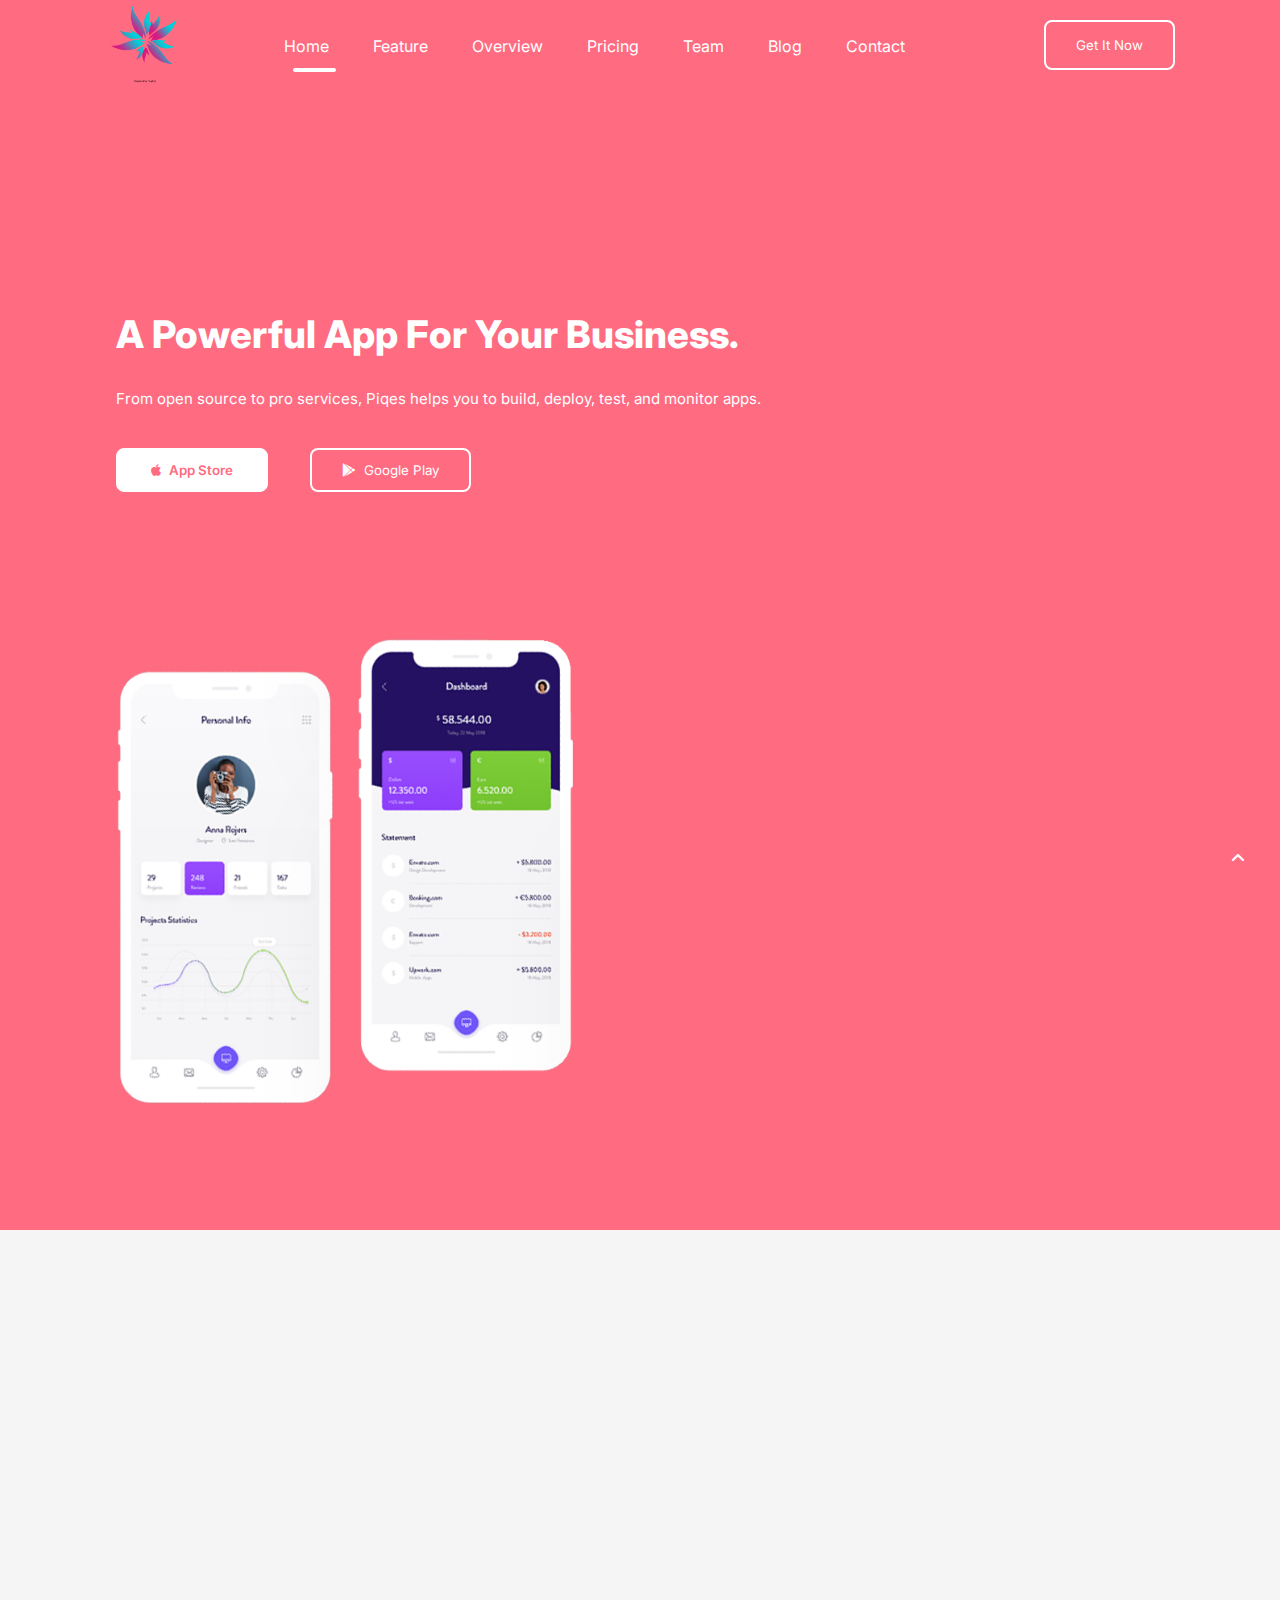
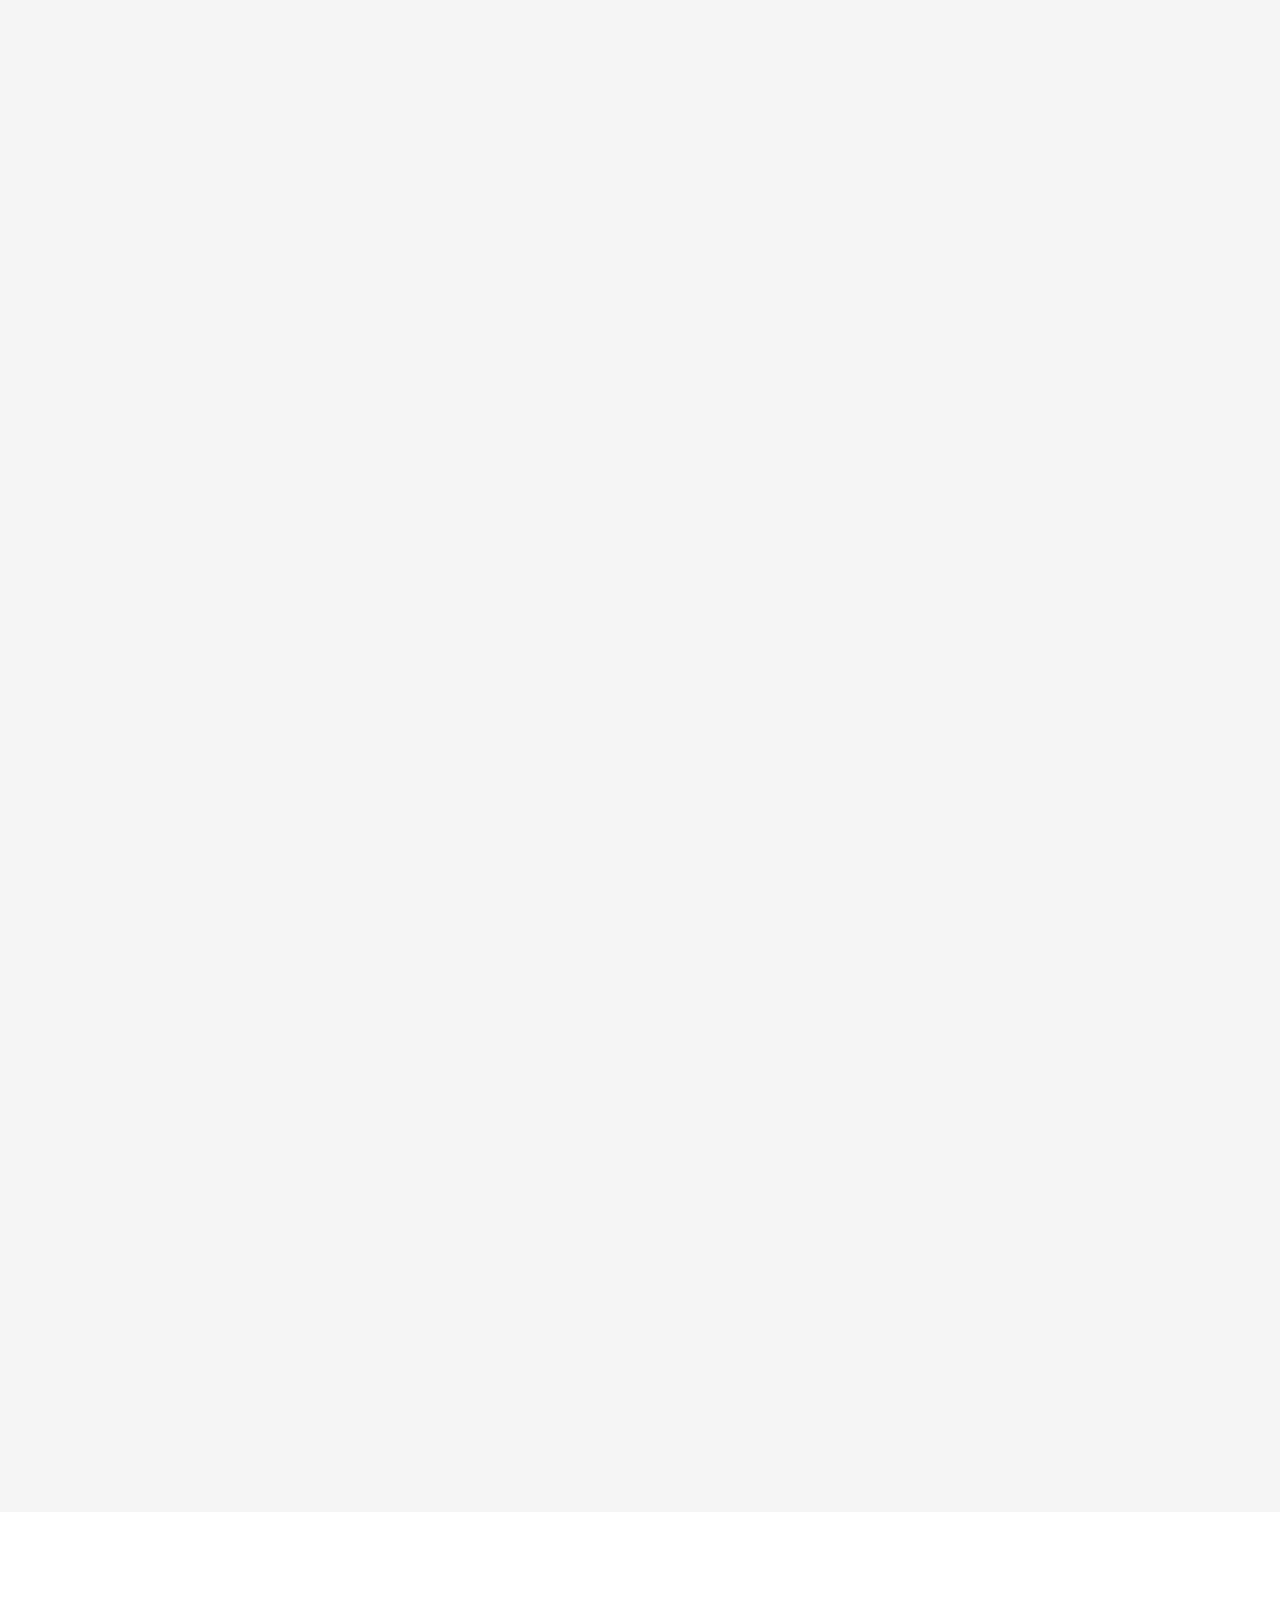
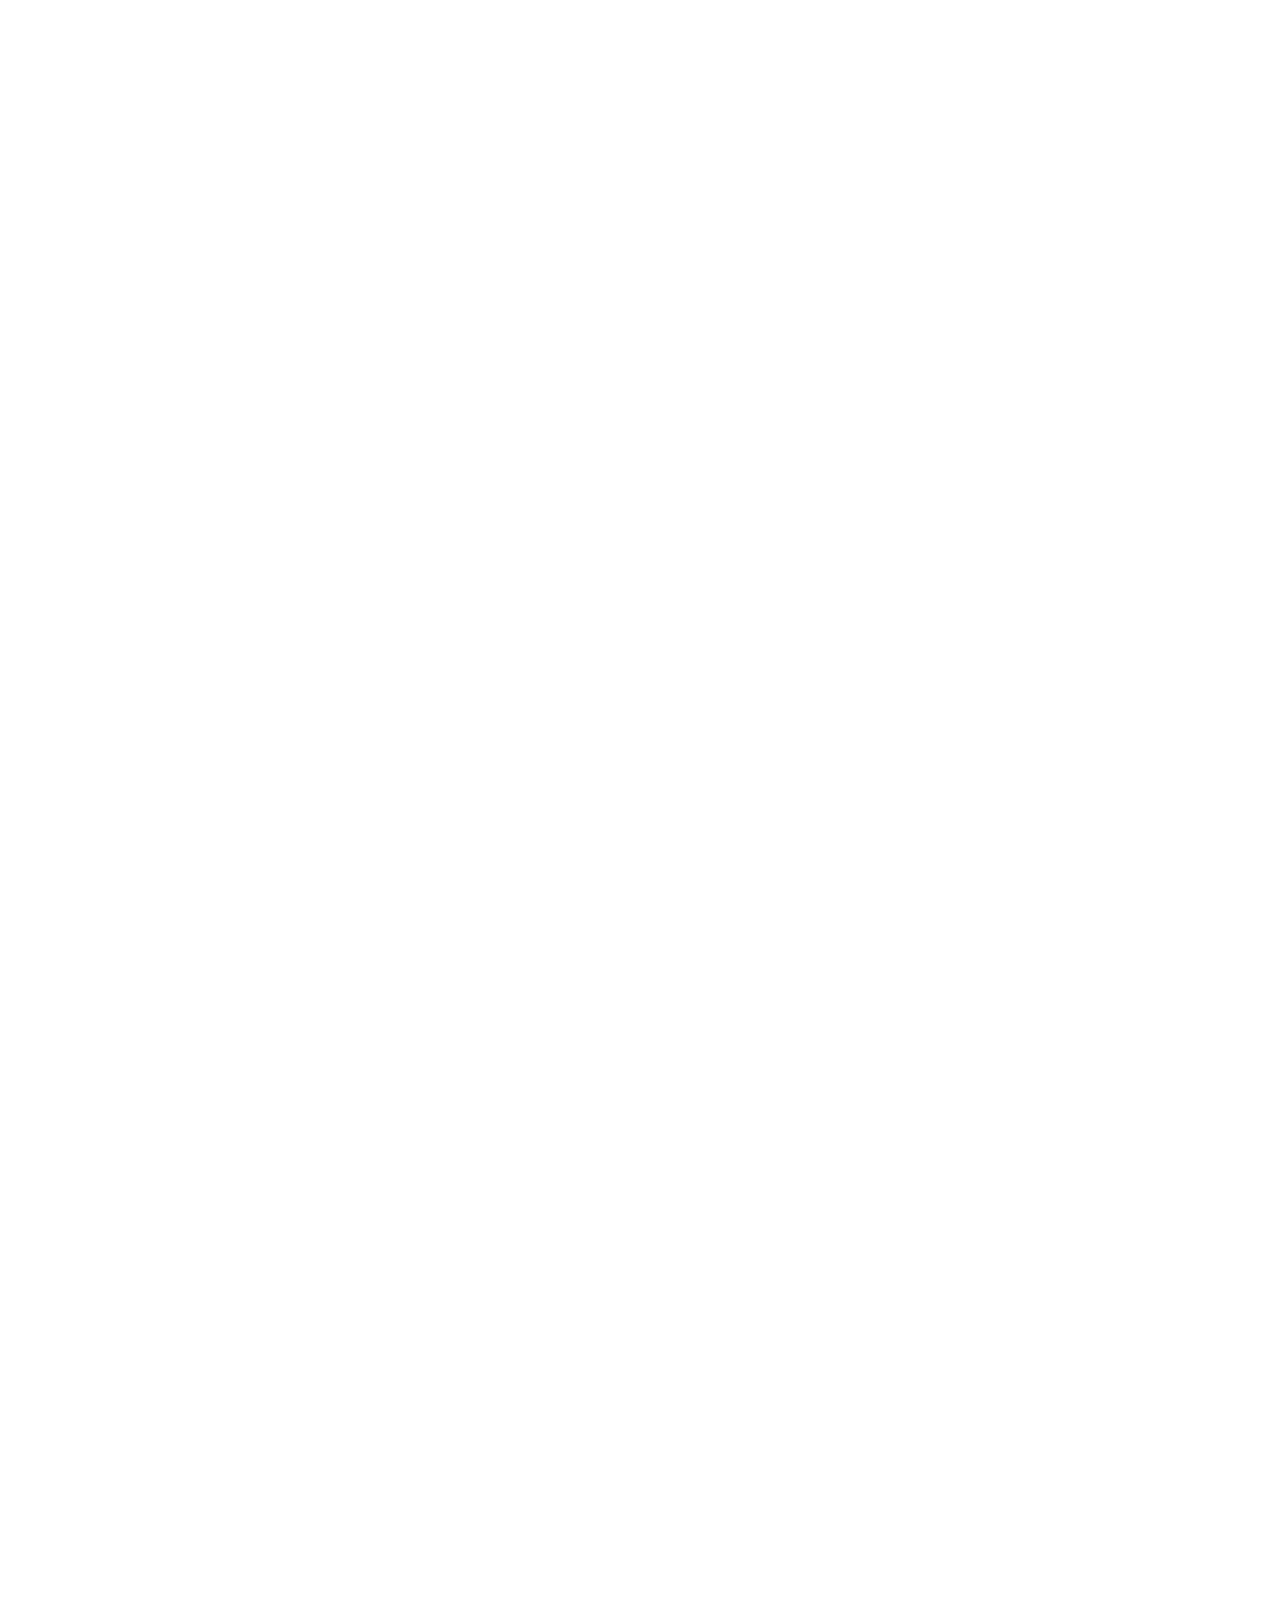
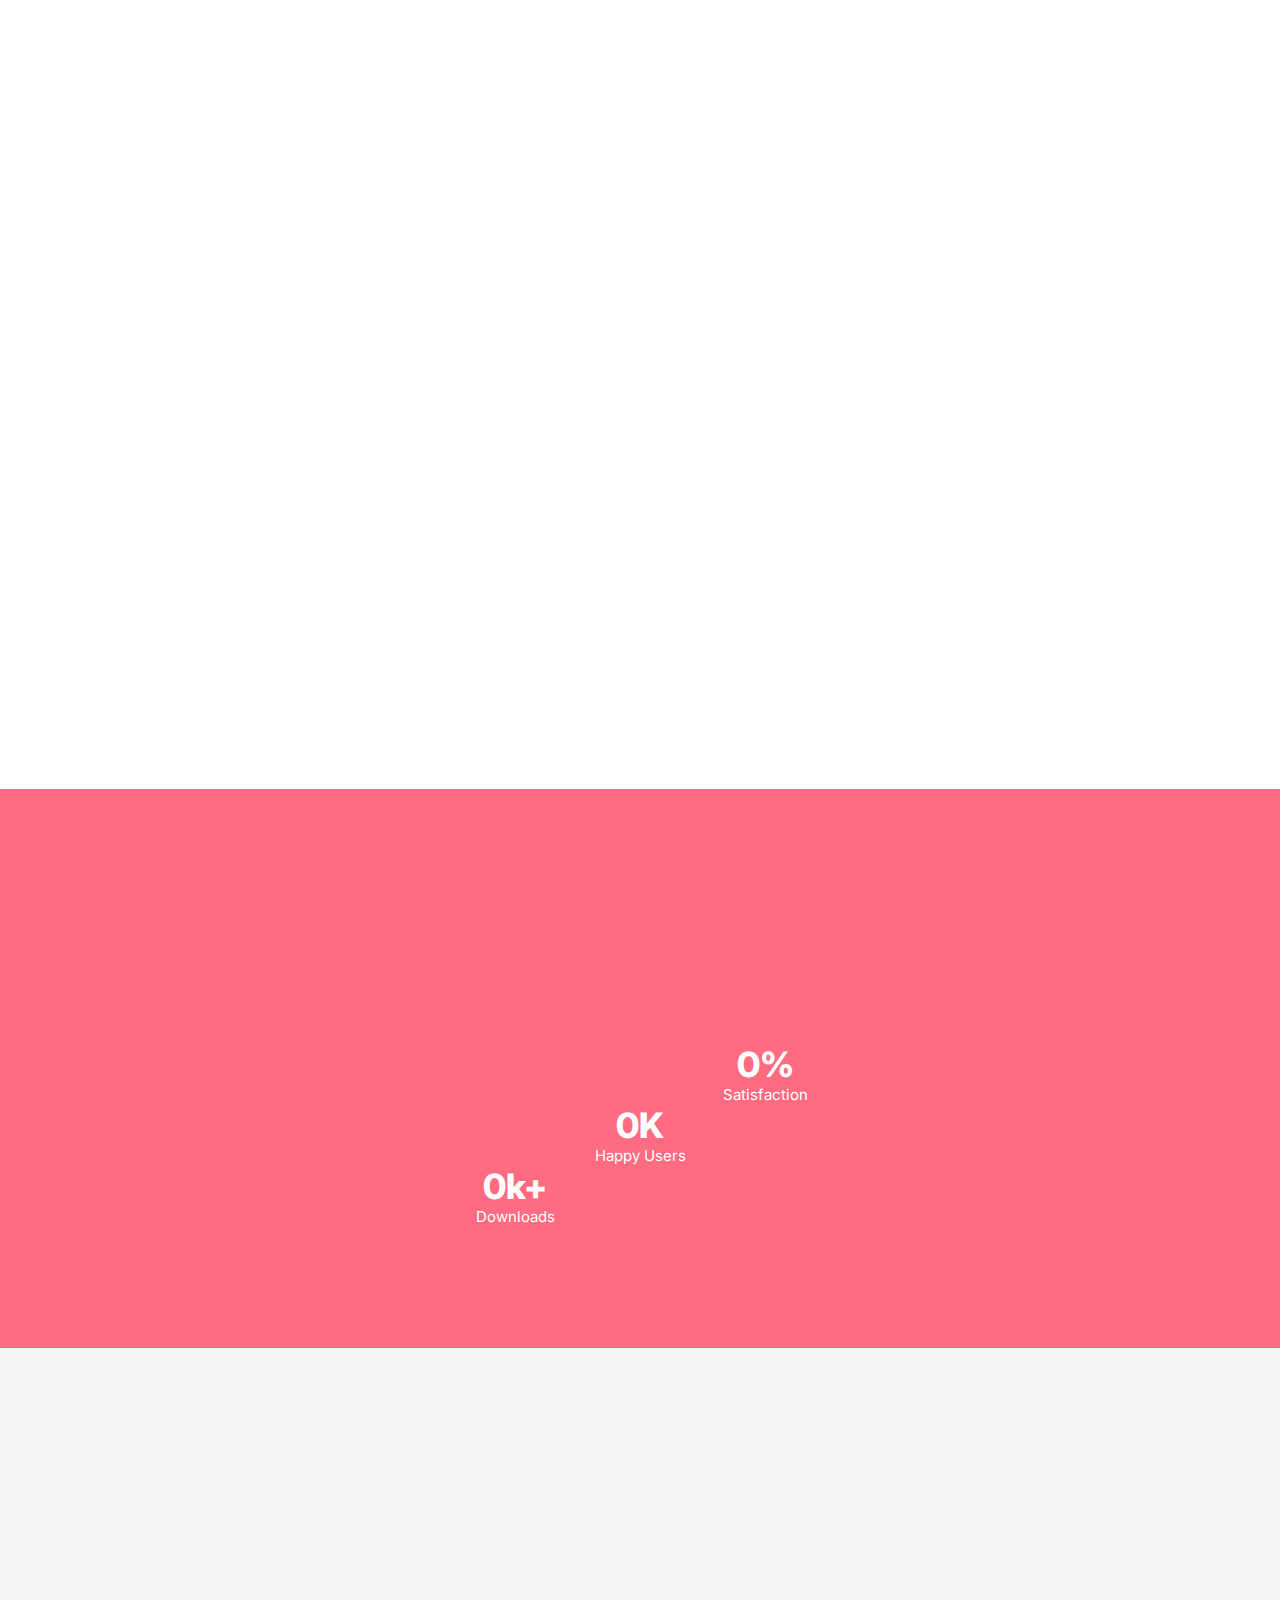
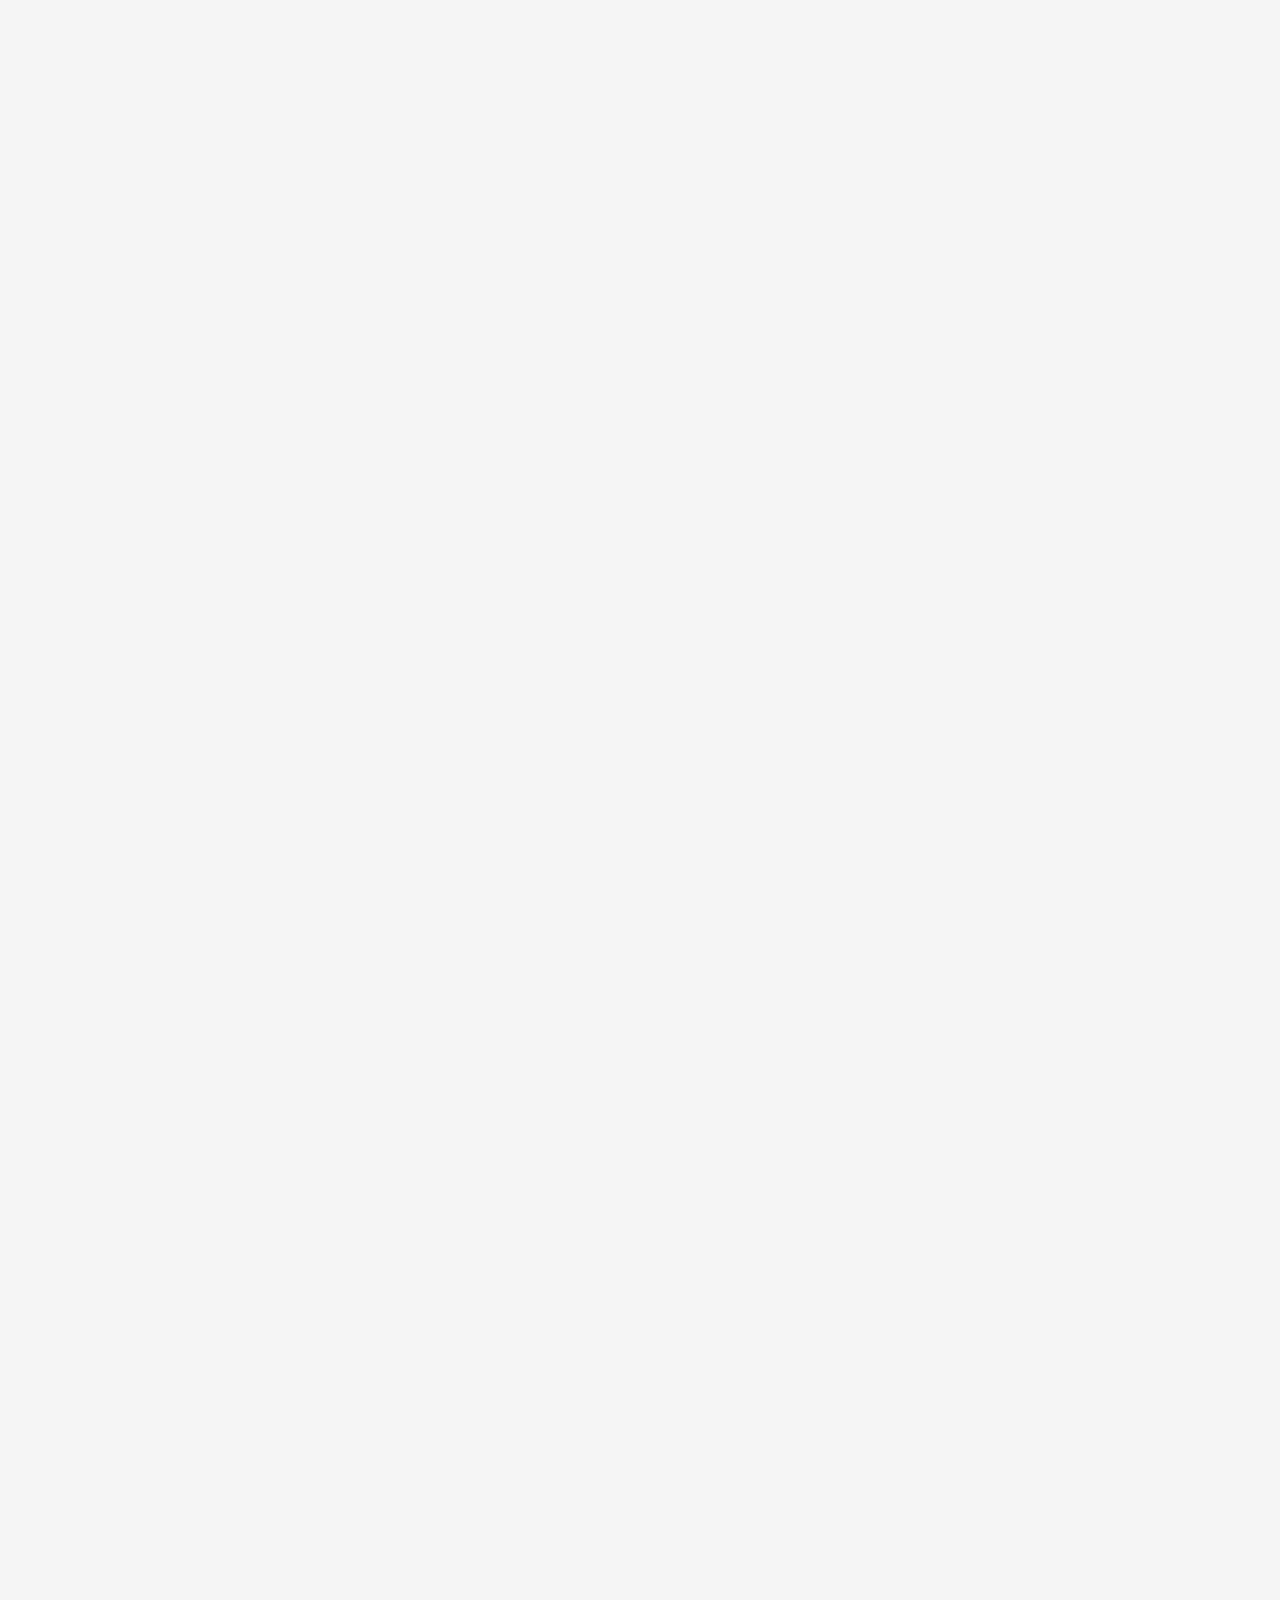
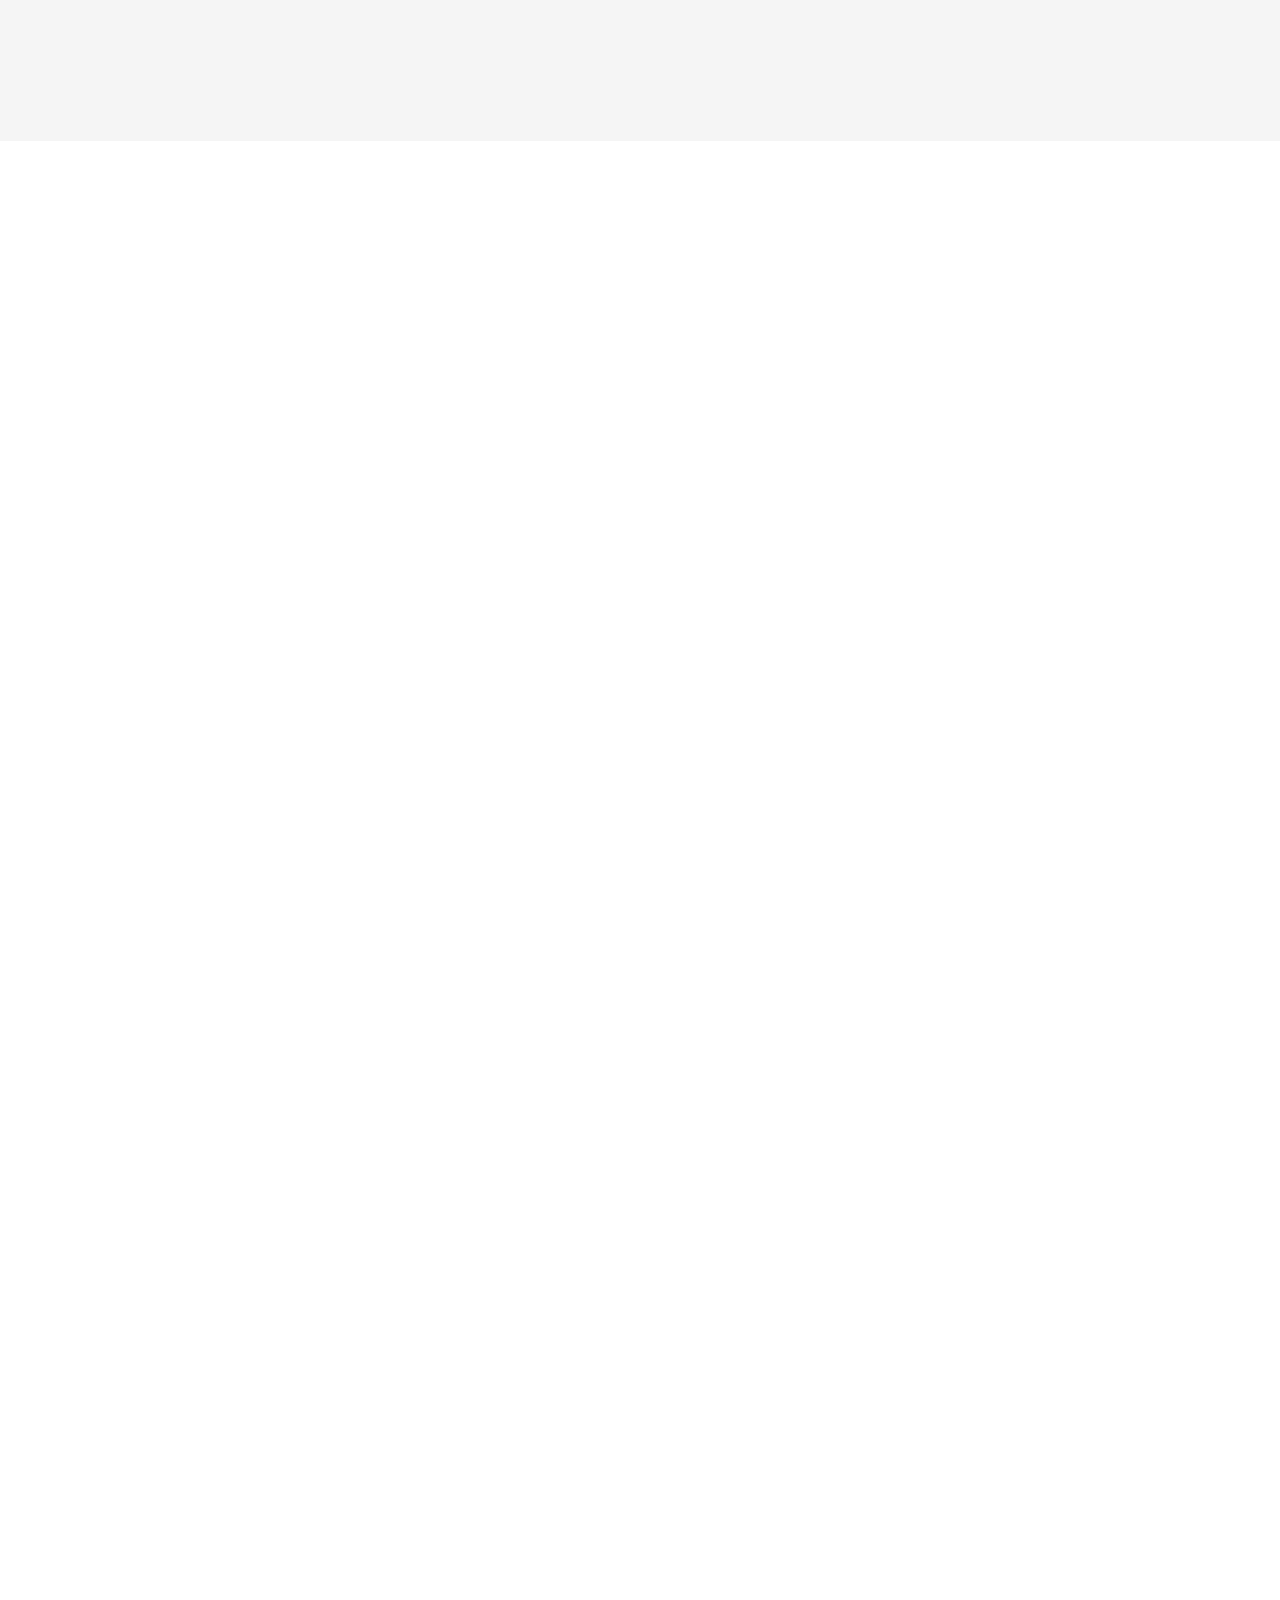
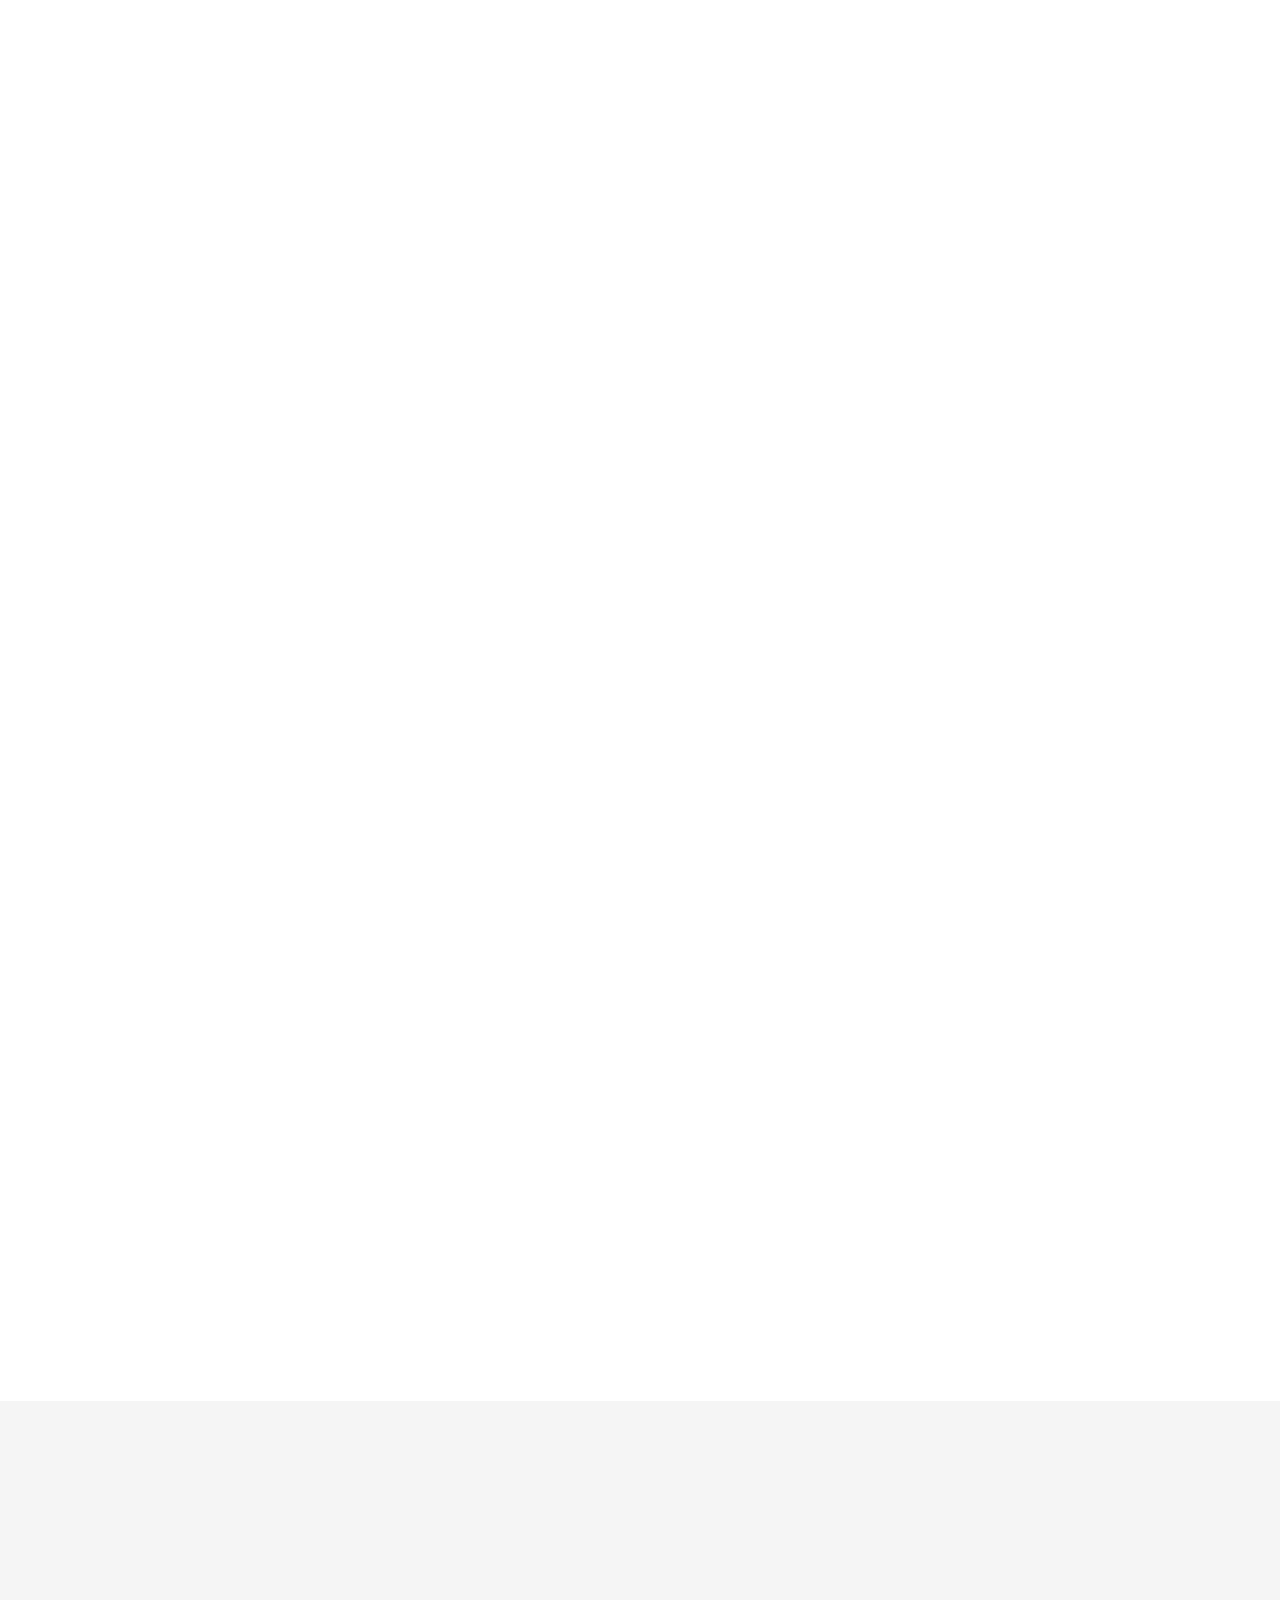
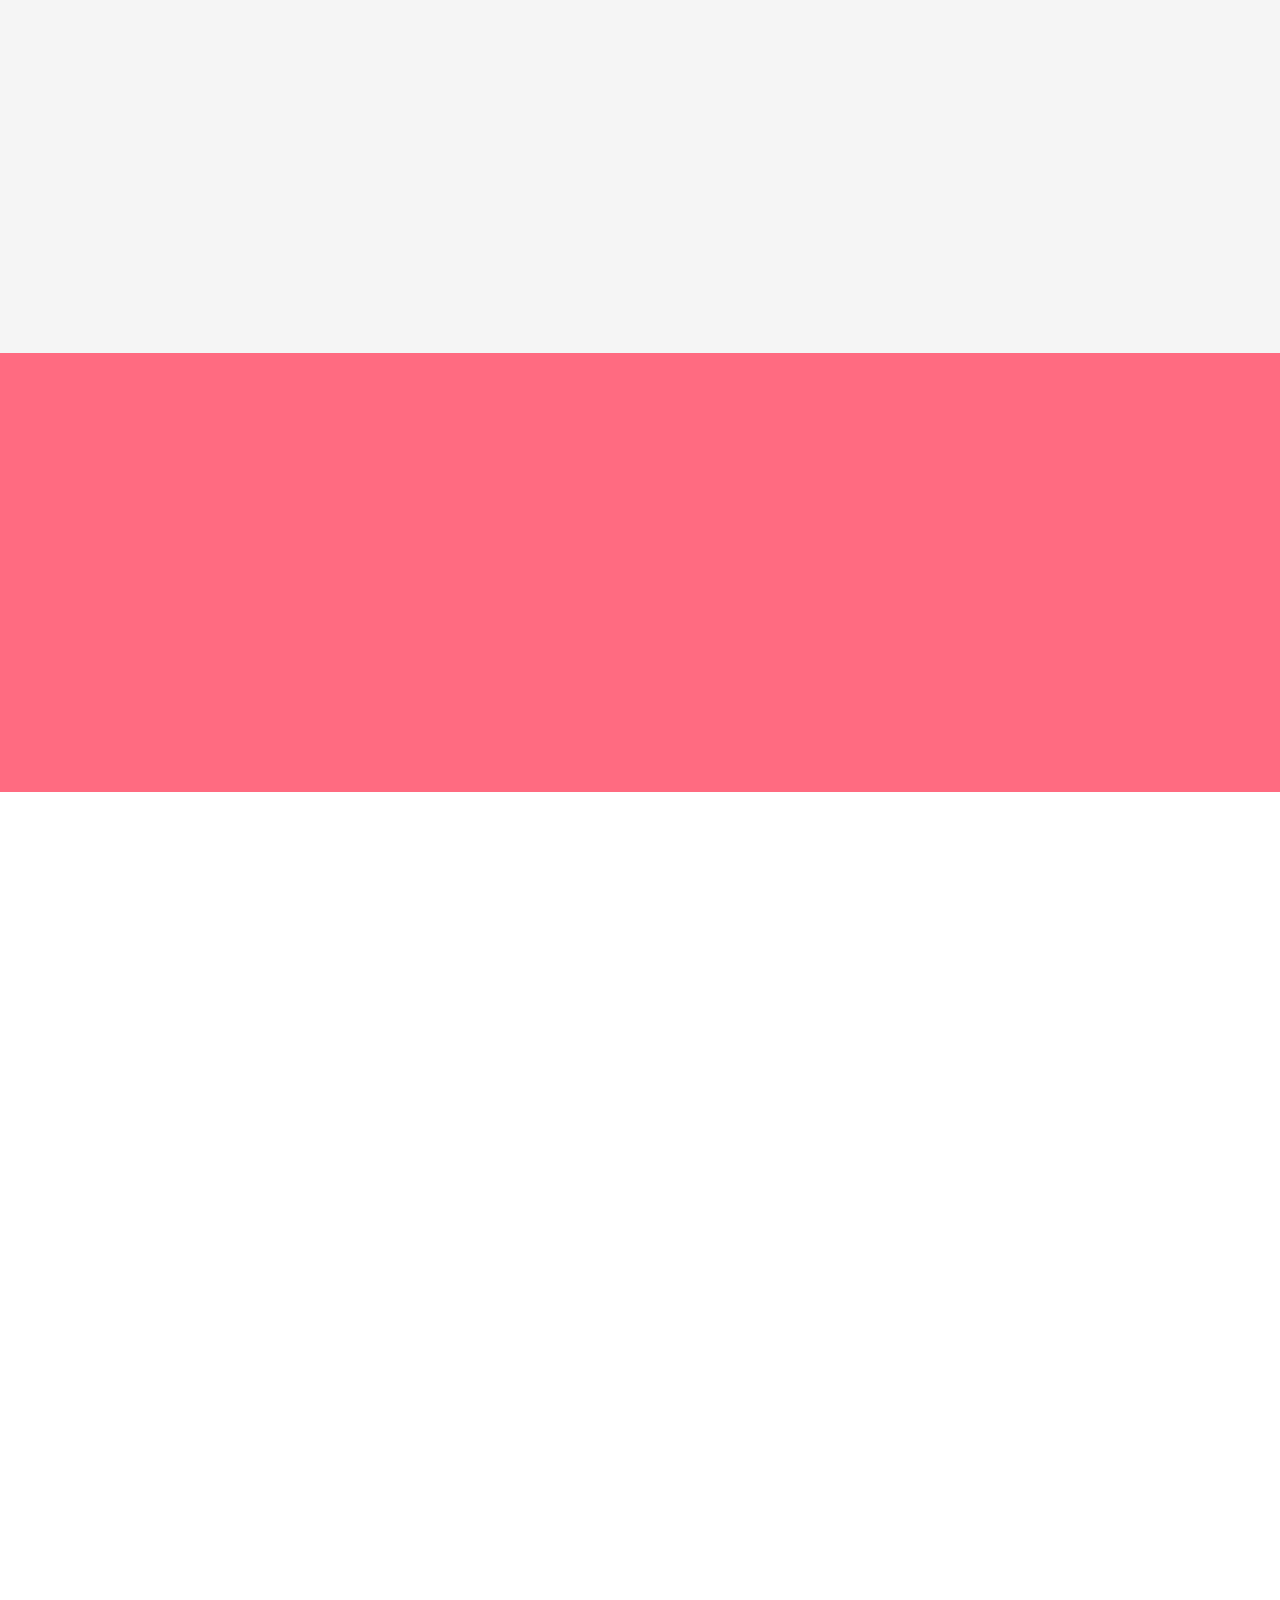
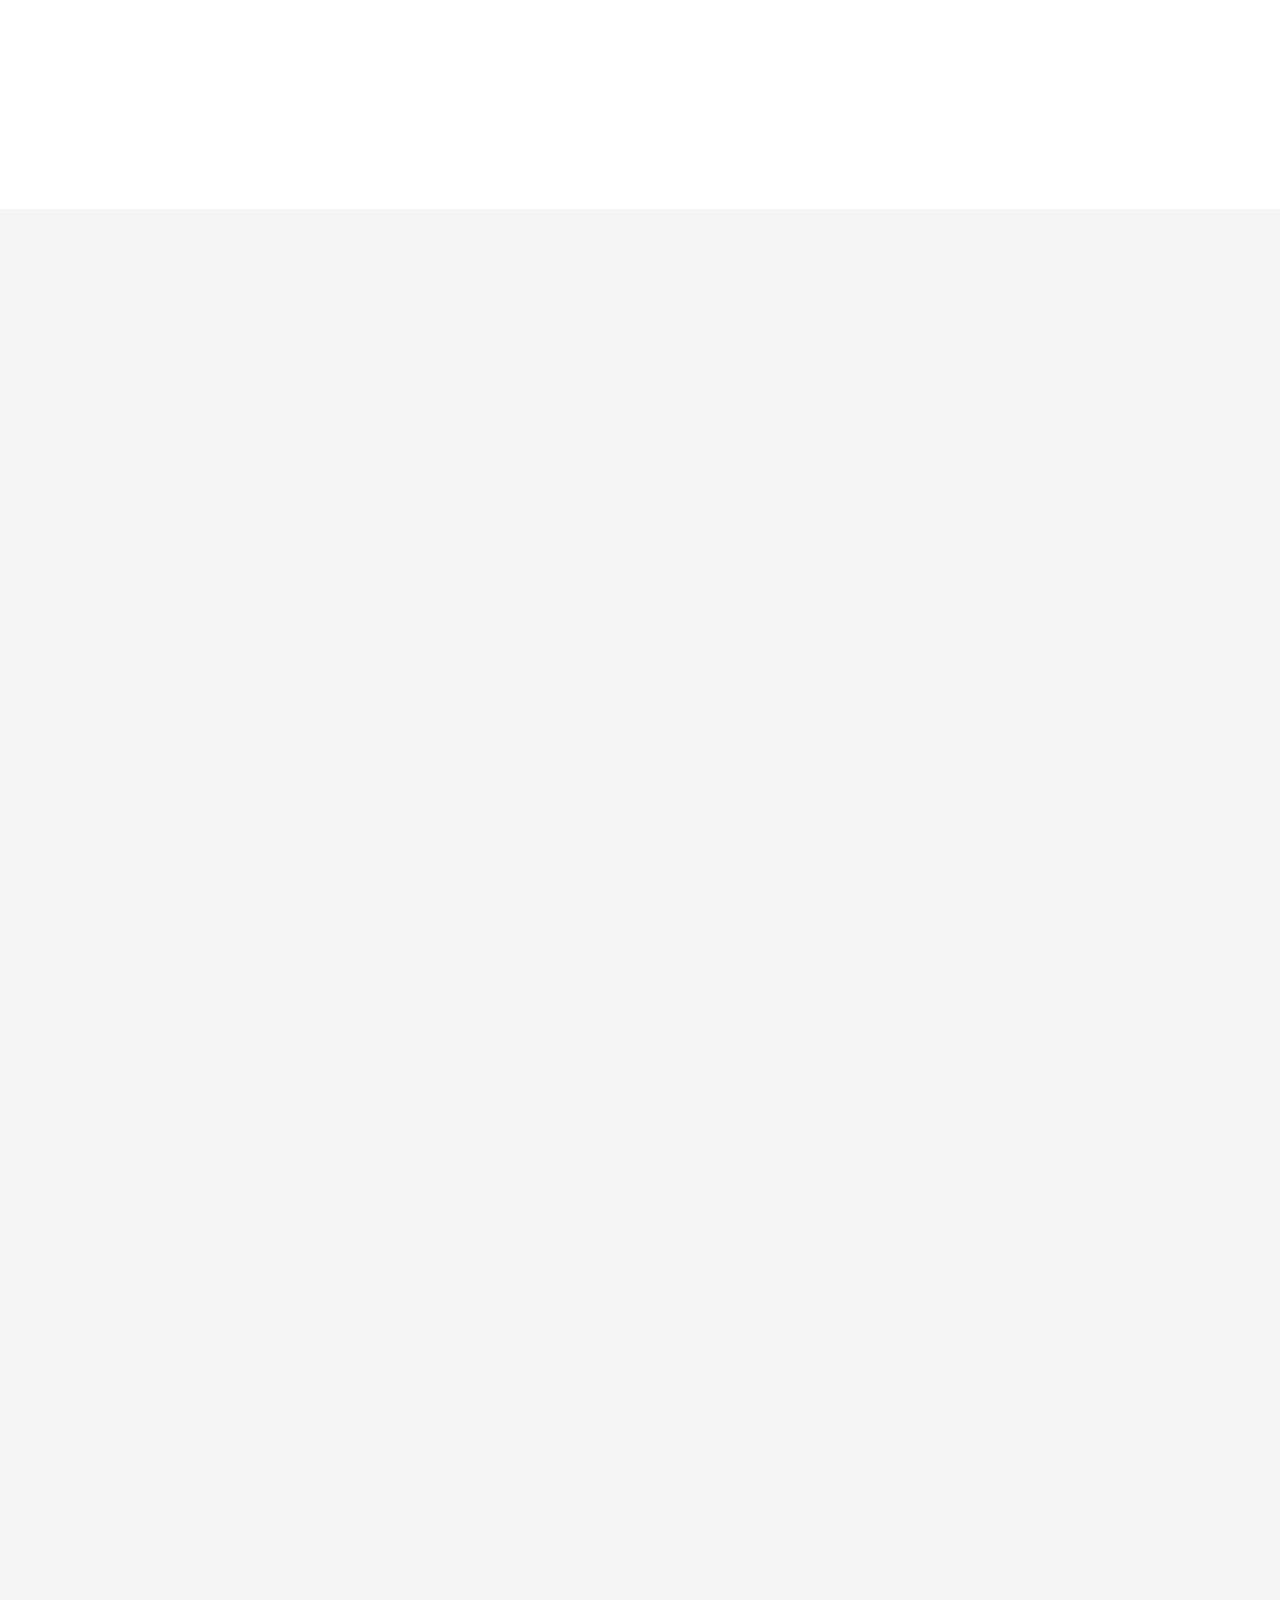
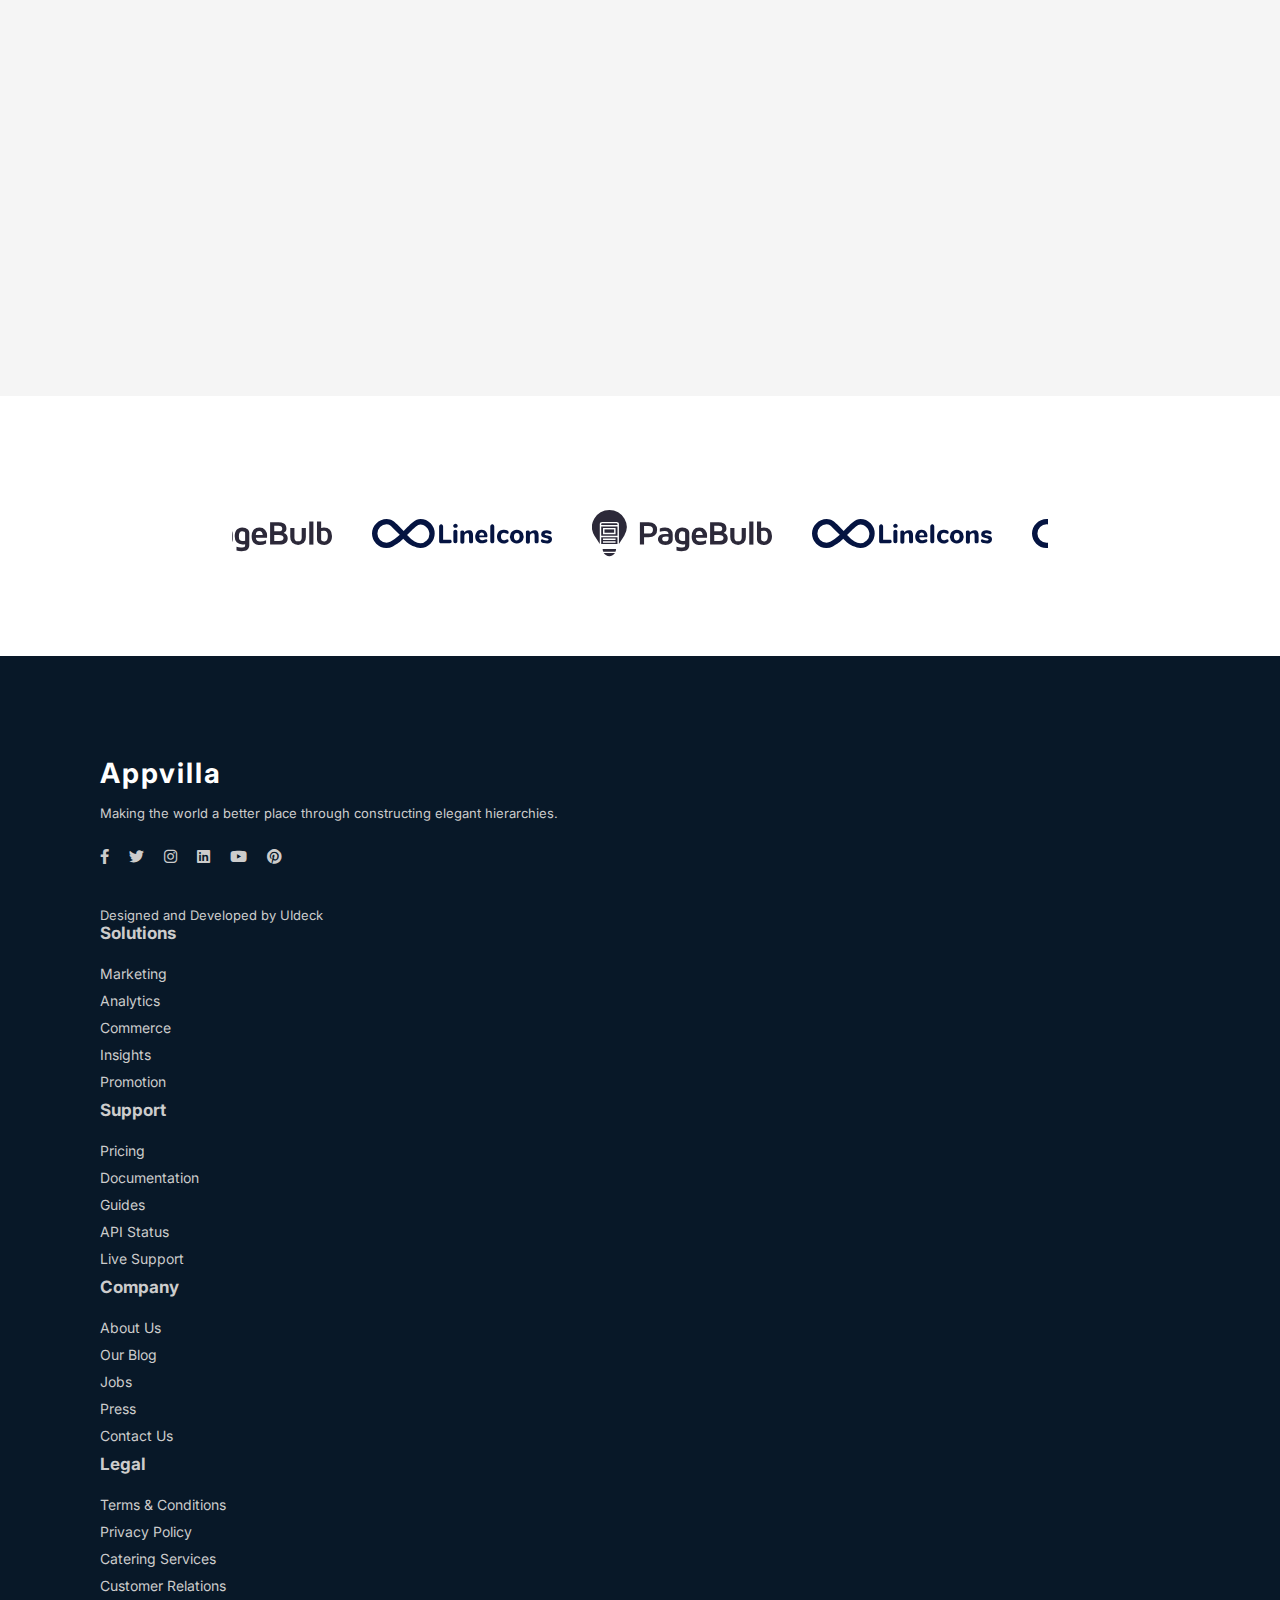
<file: index.html>
<!DOCTYPE html>
<html lang="en">
<head>
    <meta charset="UTF-8">
    <meta http-equiv="X-UA-Compatible" content="IE=edge">
    <meta name="viewport" content="width=device-width, initial-scale=1.0">
    <link rel="stylesheet" href="./assets/css/style.css">
    <link rel="stylesheet" href="./assets/css/responsive.css">
    <link href="https://cdn.jsdelivr.net/npm/bootstrap@5.0.2/dist/css/bootstrap.min.css" rel="stylesheet" integrity="sha384-EVSTQN3/azprG1Anm3QDgpJLIm9Nao0Yz1ztcQTwFspd3yD65VohhpuuCOmLASjC" crossorigin="anonymous">
    <link rel="stylesheet" href="./assets/icon/fontawesome-free-6.1.1-web/css/all.css">
    <link href="https://fonts.googleapis.com/css2?family=Amita&family=Architects+Daughter&family=Courgette&family=Dancing+Script&family=Inconsolata:wght@300&family=Inter:wght@500&family=Lato&family=Lobster&family=Merriweather+Sans&family=Nunito:wght@500&family=Oleo+Script&family=Open+Sans:wght@300;600&family=Poppins:ital,wght@0,100;0,500;1,500&family=Quintessential&family=Raleway:wght@100;600&family=Red+Hat+Display:wght@300&family=Redressed&family=Roboto:wght@300&family=Rubik+Moonrocks&display=swap" rel="stylesheet">
    <title>Document</title>
</head>
<body>
        <div class="scroll_top">
            <i class="fa-solid fa-angle-up fa-fade"></i>
        </div>
        <header id="menu" class="active">
            <div class="menu_logo">
                <img src="./assets/image/—Pngtree—business logo design free logo_915991.png" alt="" class="menu_logo_img">
            </div>
            <div class="menu_bar_icon">
                <div class="bar_item1 active2"></div>
                <div class="bar_item2 active2"></div>
                <div class="bar_item3 active2"></div>
            </div>
            <ul class="menu_list">
                <li class="menu_item"><a class="active" href="">Home</a> </li>
                <li class="menu_item"><a class="active" href="#feature">Feature</a> </li>
                <li class="menu_item"><a class="active" href="#overview">Overview</a> </li>
                <li class="menu_item"><a class="active" href="#pricing">Pricing</a> </li>
                <li class="menu_item"><a class="active" href="#team">Team</a> </li>
                <li class="menu_item"><a class="active" href="#blog">Blog</a> </li>
                <li class="menu_item"><a class="active" href="./contact.html">Contact</a> </li>
            </ul>
            <button class="menu_btn active">
                <span>Get It Now</span> 
            </button>
        </header>

        <div id="header">
            <div class="row">
                <div class="col-lg-5 header_item">
                    <h1 class="header_heading">A Powerful App For Your Business.</h1>
                    <p class="header_title">From open source to pro services, Piqes helps you to build, deploy, test, and monitor apps.</p>
                    <div class="header_button">
                        <button class="header_button_1">
                           <i class="fa-brands fa-apple"></i>
                                App Store
                        </button>
                        <button class="header_button_2">
                            <i class="fa-brands fa-google-play"></i>
                                Google Play
                        </button>
                    </div>
                </div>
                <div class="col-lg-7 header_item">
                    <img src="./assets/image/phone.png" alt="" class="header_img">
                </div>
            </div>
        </div>

        <div id="feature">

            <div class="feature_content">
            <div class="feature_head active">FEATURES</div>
                <h1 class="feature_heading active">Your Experience Gets Better And Better Over Time.</h1>
                <p class="feature_text active">There are many variations of passages of Lorem Ipsum available, but the majority have suffered alteration in some form.</p>
            </div>
            <div class="feature_list row">
                
                <div class="col-lg-4 col-sm-6 feature_item">
                    <div class="feature__item active_left">
                        <div class="feature_icon">
                            <i class="fa-solid fa-cloud-arrow-up"></i>
                        </div>
                        <div class="feature_icon_text">Push to Deploy</div>
                        <div class="feature_dis">It is a long established fact that a reader will be distracted by the readable content of a page at its layout.</div>
                    </div>
                </div>
                <div class="col-lg-4 col-sm-6 feature_item">
                    <div class="feature__item active_left">
                        <div class="feature_icon">
                            <i class="fa-solid fa-user"></i>
                        </div>
                        <div class="feature_icon_text">SSL Certificates
                        </div>
                        <div class="feature_dis">It is a long established fact that a reader will be distracted by the readable content of a page at its layout.</div>
                    </div>
                </div>
                <div class="col-lg-4 col-sm-6 feature_item">
                    <div class="feature__item active_left">
                        <div class="feature_icon">
                            <i class="fa-solid fa-arrows-rotate"></i>
                        </div>
                        <div class="feature_icon_text">Simple Queues
                        </div>
                        <div class="feature_dis">It is a long established fact that a reader will be distracted by the readable content of a page at its layout.</div>
                    </div>
                </div>
                <div class="col-lg-4 col-sm-6 feature_item">
                    <div class="feature__item active_right">
                        <div class="feature_icon">
                            <i class="fa-solid fa-shield-halved"></i>
                        </div>
                        <div class="feature_icon_text">Advanced Security
                        </div>
                        <div class="feature_dis">It is a long established fact that a reader will be distracted by the readable content of a page at its layout.</div>
                    </div>
                </div>
                <div class="col-lg-4 col-sm-6 feature_item">
                    <div class="feature__item active_right">
                        <div class="feature_icon">
                            <i class="fa-solid fa-gears"></i>
                        </div>
                        <div class="feature_icon_text">Powerful API
                        </div>
                        <div class="feature_dis">It is a long established fact that a reader will be distracted by the readable content of a page at its layout.</div>
                    </div>
                    </div>
                <div class="col-lg-4 col-sm-6 feature_item">
                    <div class="feature__item active_right">
                        <div class="feature_icon">
                            <i class="fa-solid fa-book-atlas"></i>
                        </div>
                        <div class="feature_icon_text">Database Backups
                        </div>
                        <div class="feature_dis">It is a long established fact that a reader will be distracted by the readable content of a page at its layout.</div>
                    </div>
                </div>
            </div>
        </div>

        <div id="overview">
            <div class="row overview_list">
                <div class="col-lg-6">
                    <div class="overview_item active_right">
                        <button class="overview_btn">
                            <i class="fa-solid fa-download"></i>
                        </button>
                        <h2 class="overview_heading">1,25,000 Customers Using The Application!</h2>
                        <p class="overview_title">
                            Collaborate over projects with your team and clients optimised for mobile and tablet don't let slow page speeds drive our innovative platform empowers anyone to convert clicks ou'll publish your first landing page in minutes.
                        </p>
                        <button class="overview_btn2">Get Started</button>
                    </div>
                </div>
                <div class="col-lg-6">
                    <div class="overview_item active_left">
                        <div class="overview__item">
                            <img src="./assets/image/app-ss1.png" alt="" class="overview_img">
                        </div>
                    </div>
                </div>
            </div>

            <div class="row">
                <div class="col-lg-6">
                    <div class="overview_item2 active_right">
                        <div class="overview__item">
                            <img src="./assets/image/app-ss2.png" alt="" class="overview_img">
                        </div>
                    </div>
                </div>

                <div class="col-lg-6">
                    <div class="overview_item3 active_left">
                        <button class="overview_btn">
                            <i class="fa-brands fa-playstation"></i>
                        </button>
                        <h2 class="overview_heading">1,25,000 Customers Using The Application!</h2>
                        <p class="overview_title">
                            Collaborate over projects with your team and clients optimised for mobile and tablet don't let slow page speeds drive our innovative platform empowers anyone to convert clicks ou'll publish your first landing page in minutes.
                        </p>
                        <button class="overview_btn2">Get Started</button>
                    </div>
                </div>
            </div>

        </div>
        
        <div class="overview_content">
            <h2 class="content_heading active_right">Trusted by developers from over 80 planets
            </h2>
            <p class="content_title active_left">There are many variations of passages of Lorem Ipsum available, but the majority.
            </p>
            <div class="content_list row">
                <div class="col-md-5">
                    <div class="content_item1">
                        <h3 class="content_num"><span>0</span>%</h3>
                        <p class="content_dis">Satisfaction</p>
                    </div>
                </div>
                <div class="col-md-2">
                    <div class="content_item2">
                        <h3 class="content_num"><span>0</span>K</h3>
                        <p class="content_dis">Happy Users

                        </p>
                    </div>
                </div>
                <div class="col-md-5">
                    <div class="content_item3">
                        <h3 class="content_num"><span>0</span>k+</h3>
                        <p class="content_dis">Downloads</p>
                    </div>
                </div>
            </div>

        </div>

        <div id="pricing">

            <div class="feature_content">
                <div class="feature_head active">PRICING</div>
                <h1 class="feature_heading active">Pricing Plan</h1>
                <p class="feature_text active">There are many variations of passages of Lorem Ipsum available, but the majority have suffered alteration in some form.
                </p>
            </div>
            <div class="row pri_list">
                <div class="col-lg-3 col-md-6">
                    <div class="pri_item active_top">
                        <h4 class="pri_item_heading">Hobby</h4>
                        <p class="pri_item_title">All the basics for starting a new business</p>
                        <span class="pri_item_cost"><h4>$12</h4><p>/mo</p></span>
                        <button class="pri_item_btn">Buy Hobby</button>
                        <h4 class="pri_item_text">WHAT'S INCLUDED</h4>
                        <ul class="pri_items">
                            <li class="pri__items">
                                <div>
                                    <i class="fa-solid fa-check"></i>
                                </div>
                                <span>Cras justo odio.</span>
                            </li>
                            <li class="pri__items">
                                <div>
                                    <i class="fa-solid fa-check"></i>
                                </div>
                                <span>Dapibus ac facilisis in.</span>

                            </li>
                            <li class="pri__items">
                                <div>
                                    <i class="fa-solid fa-check"></i>
                                </div>
                                <span>Morbi leo risus.</span>

                            </li>
                            <li class="pri__items">
                                <div>
                                    <i class="fa-solid fa-check"></i>
                                </div>
                                <span>Potenti felis, in cras ligula.</span>
                            </li>
                        </ul>
                    </div>
                    </div>
                <div class="col-lg-3 col-md-6">
                    <div class="pri_item active_bottom">
                        <h4 class="pri_item_heading">Freelancer</h4>
                        <p class="pri_item_title">All the basics for starting a new business</p>
                        <span class="pri_item_cost"><h4>$24</h4><p>/mo</p></span>
                        <button class="pri_item_btn">Buy Freelancer</button>
                        <h4 class="pri_item_text">WHAT'S INCLUDED</h4>
                        <ul class="pri_items">
                            <li class="pri__items">
                                <div>
                                    <i class="fa-solid fa-check"></i>
                                </div>
                                <span>Cras justo odio.</span>
                            </li>
                            <li class="pri__items">
                                <div>
                                    <i class="fa-solid fa-check"></i>
                                </div>
                                <span>Dapibus ac facilisis in.</span>

                            </li>
                            <li class="pri__items">
                                <div>
                                    <i class="fa-solid fa-check"></i>
                                </div>
                                <span>Morbi leo risus.</span>

                            </li>
                            <li class="pri__items">
                                <div>
                                    <i class="fa-solid fa-check"></i>
                                </div>
                                <span>Potenti felis, in cras ligula.</span>
                            </li>
                        </ul>
                    </div>
                    </div>
                <div class="col-lg-3 col-md-6">
                    <div class="pri_item active_top">
                        <h4 class="pri_item_heading">Startup</h4>
                        <p class="pri_item_title">All the basics for starting a new business</p>
                        <span class="pri_item_cost"><h4>$32</h4><p>/mo</p></span>
                        <button class="pri_item_btn">Buy Startup</button>
                        <h4 class="pri_item_text">WHAT'S INCLUDED</h4>
                        <ul class="pri_items">
                            <li class="pri__items">
                                <div>
                                    <i class="fa-solid fa-check"></i>
                                </div>
                                <span>Cras justo odio.</span>
                            </li>
                            <li class="pri__items">
                                <div>
                                    <i class="fa-solid fa-check"></i>
                                </div>
                                <span>Dapibus ac facilisis in.</span>

                            </li>
                            <li class="pri__items">
                                <div>
                                    <i class="fa-solid fa-check"></i>
                                </div>
                                <span>Morbi leo risus.</span>

                            </li>
                            <li class="pri__items">
                                <div>
                                    <i class="fa-solid fa-check"></i>
                                </div>
                                <span>Potenti felis, in cras ligula.</span>
                            </li>
                        </ul>
                    </div>
                    </div>
                <div class="col-lg-3 col-md-6">
                    <div class="pri_item active_bottom">
                        <h4 class="pri_item_heading">Enterprise</h4>
                        <p class="pri_item_title">All the basics for starting a new business</p>
                        <span class="pri_item_cost"><h4>$48</h4><p>/mo</p></span>
                        <button class="pri_item_btn">Buy Enterprise</button>
                        <h4 class="pri_item_text">WHAT'S INCLUDED</h4>
                        <ul class="pri_items">
                            <li class="pri__items">
                                <div>
                                    <i class="fa-solid fa-check"></i>
                                </div>
                                <span>Cras justo odio.</span>
                            </li>
                            <li class="pri__items">
                                <div>
                                    <i class="fa-solid fa-check"></i>
                                </div>
                                <span>Dapibus ac facilisis in.</span>

                            </li>
                            <li class="pri__items">
                                <div>
                                    <i class="fa-solid fa-check"></i>
                                </div>
                                <span>Morbi leo risus.</span>

                            </li>
                            <li class="pri__items">
                                <div>
                                    <i class="fa-solid fa-check"></i>
                                </div>
                                <span>Potenti felis, in cras ligula.</span>
                            </li>
                        </ul>
                    </div>
                    </div>
            </div>
        </div>

        <div id="team">

            <div class="feature_content">
                <div class="feature_head active">TEAM</div>
                <h1 class="feature_heading active">Meat Our Team</h1>
                <p class="feature_text active">There are many variations of passages of Lorem Ipsum available, but the majority have suffered alteration in some form.</p>
            </div>
            <div class="team_list row">
                <div class="col-lg-4 col-md-6">
                    <div class="team_item active">

                        <div class="team_img">
                            <img src="./assets/image/team1.jpg" alt="">
                        </div>
                        <div class="team_info">
                            <div class="team_text">
                                <h3 class="team_name">Leonard Krasner</h3>
                                <h5 class="team_title">Senior Designer</h5>
                            </div>
                            <div class="team_social">
                                <div class="team_tiw">
                                    <i class="fa-brands fa-twitter"></i>
                                </div>
                                <div class="team_in">
                                    <i class="fa-brands fa-linkedin"></i>
                                </div>
                            </div>
                        </div>
                    </div>
                </div>
                <div class="col-lg-4 col-md-6">
                    <div class="team_item active">

                        <div class="team_img">
                            <img src="./assets/image/team2.jpg" alt="">
                        </div>
                        <div class="team_info">
                            <div class="team_text">
                                <h3 class="team_name">Leonard Krasner</h3>
                                <h5 class="team_title">Senior Designer</h5>
                            </div>
                            <div class="team_social">
                                <div class="team_tiw">
                                    <i class="fa-brands fa-twitter"></i>
                                </div>
                                <div class="team_in">
                                    <i class="fa-brands fa-linkedin"></i>
                                </div>
                            </div>
                        </div>
                    </div>
                </div>
                <div class="col-lg-4 col-md-6">
                    <div class="team_item active">

                        <div class="team_img">
                            <img src="./assets/image/team3.jpg" alt="">
                        </div>
                        <div class="team_info">
                            <div class="team_text">
                                <h3 class="team_name">Leonard Krasner</h3>
                                <h5 class="team_title">Senior Designer</h5>
                            </div>
                            <div class="team_social">
                                <div class="team_tiw">
                                    <i class="fa-brands fa-twitter"></i>
                                </div>
                                <div class="team_in">
                                    <i class="fa-brands fa-linkedin"></i>
                                </div>
                            </div>
                        </div>
                    </div>
                </div>
            </div>
        </div>

        <div id="_team">
            <div class="_team_wrapper active">
                <div class="_team_list">
                    <div class="tea_item">
                        <div class="_team_heading">AYRO UI</div>
                        <div class="_team_dis">"It is a long established fact that a reader will be distracted by the readable content of a page when looking at its layout. The point of using Lorem Ipsum is that it has"
                        </div>
                        <div class="_team_infor">
                            <img src="./assets/image/testi1.jpg" alt="" class="_team_img">
                            <div class="_team_info_name">Musharof Chowdhury
                            </div>
                            <div class="_team_apply">CEO - Ayro UI
                            </div>
                        </div>
                    </div>
                    <div class="tea_item">
                        <div class="_team_heading">GRAYGRID</div>
                        <div class="_team_dis">"It is a long established fact that a reader will be distracted by the readable content of a page when looking at its layout. The point of using Lorem Ipsum is that it has"
                        </div>
                        <div class="_team_infor">
                            <img src="./assets/image/testi2.jpg" alt="" class="_team_img">
                            <div class="_team_info_name">Musharof Chowdhury
                            </div>
                            <div class="_team_apply">CEO - Ayro UI
                            </div>
                        </div>
                    </div>
                    <div class="tea_item">
                        <div class="_team_heading">THEMES GRID</div>
                        <div class="_team_dis">"It is a long established fact that a reader will be distracted by the readable content of a page when looking at its layout. The point of using Lorem Ipsum is that it has"
                        </div>
                        <div class="_team_infor">
                            <img src="./assets/image/testi3.jpg" alt="" class="_team_img">
                            <div class="_team_info_name">Musharof Chowdhury
                            </div>
                            <div class="_team_apply">CEO - Ayro UI
                            </div>
                        </div>
                    </div>
                    <div class="tea_item">
                        <div class="_team_heading">GRAYGRID</div>
                        <div class="_team_dis">"It is a long established fact that a reader will be distracted by the readable content of a page when looking at its layout. The point of using Lorem Ipsum is that it has"
                        </div>
                        <div class="_team_infor">
                            <img src="./assets/image/testi1.jpg" alt="" class="_team_img">
                            <div class="_team_info_name">Musharof Chowdhury
                            </div>
                            <div class="_team_apply">CEO - Ayro UI
                            </div>
                        </div>
                    </div>
                </div>
            </div>
            <div class="list_dot active_top">
                <div class="item_dot active"></div>
                <div class="item_dot"></div>
                <div class="item_dot"></div>
                <div class="item_dot"></div>
            </div>
        </div>
        <div class="__team">

            <div class="overview_content">
                <h2 class="content_heading active_right">Install Appvilla and Start Using
                </h2>
                <p class="content_title active_left">There are many variations of passages of Lorem Ipsum available, but the majority have suffered alteration in some form, by injected humour, or randomised words which don't look even slightly believable.
                </p>
                <div class="__team_btn">
                    <button class="header_button_1 active_top">
                       <i class="fa-brands fa-apple"></i>
                            App Store
                    </button>
                    <button class="header_button_2 active_top">
                        <i class="fa-brands fa-google-play"></i>
                            Google Play
                    </button>
                </div>
            </div>
        </div>

        <div id="faq">

            <div class="feature_content">
                <div class="feature_head active">FAQ</div>
                <h1 class="feature_heading active">Frequently Asked Questions
                </h1>
                <p class="feature_text active">There are many variations of passages of Lorem Ipsum available, but the majority have suffered alteration in some form.
                </p>
            </div>
            <div class="faq_list">
                <div class="faq_item active_right">
                    <div class="faq_head active">
                        <div class="fa__name">

                            <div class="faq_number">01</div>
                        <div class="faq_head_text active">Material types can you work with?</div>
                        </div>
                        <div class="fa_head_icon active">
                            <i class="fa-solid fa-minus"></i>
                        </div>
                    </div>
                    <div class="faq_body active">
                        <div class="faq_text_wrapper">

                            <p class="faq_body_text">
                                Lorem ipsum dolor sit amet, consectetur adipiscing elit. Aliquam consectetur sit amet ante nec vulputate. Nulla aliquam, justo auctor consequat tincidunt, arcu erat mattis lorem, lacinia lacinia dui enim at eros. Pellentesque ut gravida augue. Duis ac dictum tellus
                            </p>
                        </div>
                    </div>
                </div>
                <div class="faq_item active_left">
                    <div class="faq_head">
                        <div class="fa__name">

                            <div class="faq_number">02</div>
                            <div class="faq_head_text"> Material types can you work with?</div>
                        </div>
                        <div class="fa_head_icon"><i class="fa-solid fa-plus"></i>
                        </div>
                    </div>
                    <div class="faq_body">
                        <div class="faq_text_wrapper">

                            <p class="faq_body_text">
                                Lorem ipsum dolor sit amet, consectetur adipiscing elit. Aliquam consectetur sit amet ante nec vulputate. Nulla aliquam, justo auctor consequat tincidunt, arcu erat mattis lorem, lacinia lacinia dui enim at eros. Pellentesque ut gravida augue. Duis ac dictum tellus
                            </p>
                        </div>
                    </div>
                </div>
                <div class="faq_item active_right">
                    <div class="faq_head">
                        <div class="fa__name">

                            <div class="faq_number">03</div>
                            <div class="faq_head_text"> Material types can you work with?</div>
                        </div>
                        <div class="fa_head_icon"><i class="fa-solid fa-plus"></i>
                        </div>
                    </div>
                    <div class="faq_body">
                        <div class="faq_text_wrapper">

                            <p class="faq_body_text">
                                Lorem ipsum dolor sit amet, consectetur adipiscing elit. Aliquam consectetur sit amet ante nec vulputate. Nulla aliquam, justo auctor consequat tincidunt, arcu erat mattis lorem, lacinia lacinia dui enim at eros. Pellentesque ut gravida augue. Duis ac dictum tellus
                            </p>
                        </div>
                    </div>
                </div>
                <div class="faq_item active_left">
                    <div class="faq_head">
                        <div class="fa__name">

                            <div class="faq_number">04</div>
                            <div class="faq_head_text"> Material types can you work with?</div>
                        </div>
                        <div class="fa_head_icon"><i class="fa-solid fa-plus"></i>
                        </div>
                    </div>
                    <div class="faq_body">
                        <div class="faq_text_wrapper">

                            <p class="faq_body_text">
                                Lorem ipsum dolor sit amet, consectetur adipiscing elit. Aliquam consectetur sit amet ante nec vulputate. Nulla aliquam, justo auctor consequat tincidunt, arcu erat mattis lorem, lacinia lacinia dui enim at eros. Pellentesque ut gravida augue. Duis ac dictum tellus
                            </p>
                        </div>
                    </div>
                </div>
                <div class="faq_item active_right">
                    <div class="faq_head">
                        <div class="fa__name">

                            <div class="faq_number">05</div>
                            <div class="faq_head_text"> Material types can you work with?</div>
                        </div>
                        <div class="fa_head_icon"><i class="fa-solid fa-plus"></i>
                        </div>
                    </div>
                    <div class="faq_body">
                        <div class="faq_text_wrapper">

                            <p class="faq_body_text">
                                Lorem ipsum dolor sit amet, consectetur adipiscing elit. Aliquam consectetur sit amet ante nec vulputate. Nulla aliquam, justo auctor consequat tincidunt, arcu erat mattis lorem, lacinia lacinia dui enim at eros. Pellentesque ut gravida augue. Duis ac dictum tellus
                            </p>
                        </div>
                    </div>
                </div>
            </div>
        </div>

        <div id="blog">

            <div class="feature_content">
                <div class="feature_head active">BLOGS</div>
                <h1 class="feature_heading active">Our Latest News
                </h1>
                <p class="feature_text active">There are many variations of passages of Lorem Ipsum available, but the majority have suffered alteration in some form.
                </p>
            </div>
            <div class="blog_list row">
                <div class="col-md-6 col-lg-4">
                    <div class="blog_item active">
                        <div class="blog_img">
                            <img src="./assets/image/blog-1.jpg" alt="">
                        </div>
                        <div class="blog_body">
                            <div class="blog_title">Blog

                            </div>
                            <div class="blog_heading">
                                Boost your conversion rate
                            </div>
                            <div class="blog_text">Lorem ipsum dolor sit amet, adipscing elitr, sed diam nonumy eirmod tempor ividunt dolore magna.</div>
                            <div class="blog_info">
                                <img src="./assets/image/comment1.jpg" alt="" class="blog_info_img">
                                <div class="blog_info_text">
                                    <div class="blog_info_name"> Roel Aufderhar</div>
                                    <div class="blog_info_time">
                                        <p class="blog_info_date">Mar 15,2023</p>
                                        <p class="blog_info_minute">5 min read</p>
                                    </div>
                                </div>
                            </div>
                        </div>
                    </div>
                </div>
                <div class="col-md-6 col-lg-4">
                    <div class="blog_item active">
                        <div class="blog_img">
                            <img src="./assets/image/blog-2.jpg" alt="">
                        </div>
                        <div class="blog_body">
                            <div class="blog_title">Video
                            </div>
                            <div class="blog_heading">
                                How to use search engine
                            </div>
                            <div class="blog_text">Lorem ipsum dolor sit amet, adipscing elitr, sed diam nonumy eirmod tempor ividunt dolore magna.</div>
                            <div class="blog_info">
                                <img src="./assets/image/comment2.jpg" alt="" class="blog_info_img">
                                <div class="blog_info_text">
                                    <div class="blog_info_name"> Roel Aufderhar</div>
                                    <div class="blog_info_time">
                                        <p class="blog_info_date">Mar 15,2023</p>
                                        <p class="blog_info_minute">5 min read</p>
                                    </div>
                                </div>
                            </div>
                        </div>
                    </div>
                </div>
                <div class="col-md-6 col-lg-4">
                    <div class="blog_item active">
                        <div class="blog_img">
                            <img src="./assets/image/blog-3.jpg" alt="">
                        </div>
                        <div class="blog_body">
                            <div class="blog_title">Marketing
                            </div>
                            <div class="blog_heading">
                                Awesome ways to boost sales
                            </div>
                            <div class="blog_text">Lorem ipsum dolor sit amet, adipscing elitr, sed diam nonumy eirmod tempor ividunt dolore magna.</div>
                            <div class="blog_info">
                                <img src="./assets/image/comment3.jpg" alt="" class="blog_info_img">
                                <div class="blog_info_text">
                                    <div class="blog_info_name"> Roel Aufderhar</div>
                                    <div class="blog_info_time">
                                        <p class="blog_info_date">Mar 15,2023</p>
                                        <p class="blog_info_minute">5 min read</p>
                                    </div>
                                </div>
                            </div>
                        </div>
                    </div>
                </div>
            </div>
        </div>

        <div class="_blog">
            <div class="_blob_wrapper">
                <div class="_blog_list">
                    <div class="_blog_item">
                        <img width="180px" src="./assets/image/pagebulb-logo.svg" alt="">
                    </div>
                    <div class="_blog_item">
                        <img width="180px" src="./assets/image/lineicons-logo.svg" alt="">
                    </div>
                    <div class="_blog_item">
                        <img width="180px" src="./assets/image/pagebulb-logo.svg" alt="">
                    </div>
                    <div class="_blog_item">
                        <img width="180px" src="./assets/image/lineicons-logo.svg" alt="">
                    </div>
                    <div class="_blog_item">
                        <img width="180px" src="./assets/image/lineicons-logo.svg" alt="">
                    </div>
                    <div class="_blog_item">
                        <img width="180px" src="./assets/image/pagebulb-logo.svg" alt="">
                    </div>
                    <div class="_blog_item">
                        <img width="180px" src="./assets/image/lineicons-logo.svg" alt="">
                    </div>
                    <div class="_blog_item">
                        <img width="180px" src="./assets/image/pagebulb-logo.svg" alt="">
                    </div>
                </div>
            </div>
        </div>

        <footer id="footer">
            <div class="row">
                <div class="col-md-4">
                    <div class="footer_info">
                        <h1 class="footer_heading">Appvilla</h1>
                        <p class="footer_title">
                            Making the world a better place through constructing elegant hierarchies.
                        </p>
                        <div class="footer_social">
                            <div class="footer_social_item">
                                <i class="fa-brands fa-facebook-f"></i>
                            </div>
                            <div class="footer_social_item">
                                <i class="fa-brands fa-twitter"></i>
                            </div>
                            <div class="footer_social_item">
                                <i class="fa-brands fa-instagram"></i>
                            </div>
                            <div class="footer_social_item">
                                <i class="fa-brands fa-linkedin"></i>
                            </div>
                            <div class="footer_social_item">
                                <i class="fa-brands fa-youtube"></i>
                            </div>
                            <div class="footer_social_item">
                                <i class="fa-brands fa-pinterest"></i>
                            </div>
                        </div>
                        <p class="footer_title">Designed and Developed by UIdeck
                        </p>
                    </div>
                </div>
                <div class="col-md-8">
                    <div class="row">
                        <div class="col-lg-3 col-md-6 a">
                            <h3 class="main_heading">Solutions</h3>
                            <ul class="main_list">
                                <li class="main_item">Marketing</li>
                                <li class="main_item">Analytics</li>
                                <li class="main_item">Commerce</li>
                                <li class="main_item">Insights</li>
                                <li class="main_item">Promotion</li>
                            </ul>
                        </div>
                        <div class="col-lg-3 col-md-6 a">
                            <h3 class="main_heading">Support</h3>
                            <ul class="main_list">
                                <li class="main_item">Pricing</li>
                                <li class="main_item">Documentation</li>
                                <li class="main_item">Guides</li>
                                <li class="main_item">API Status</li>
                                <li class="main_item">Live Support</li>
                            </ul>
                        </div>
                        <div class="col-lg-3 col-md-6 a">
                            <h3 class="main_heading">Company</h3>
                            <ul class="main_list">
                                <li class="main_item">About Us</li>
                                <li class="main_item">Our Blog</li>
                                <li class="main_item">Jobs</li>
                                <li class="main_item">Press</li>
                                <li class="main_item">Contact Us</li>
                            </ul>
                        </div>
                        <div class="col-lg-3 col-md-6 a">
                            <h3 class="main_heading">Legal</h3>
                            <ul class="main_list">
                                <li class="main_item">Terms & Conditions</li>
                                <li class="main_item">Privacy Policy</li>
                                <li class="main_item">Catering Services</li>
                                <li class="main_item">Customer Relations</li>
                                <li class="main_item">Innovation</li>
                            </ul>
                        </div>
                    </div>
                </div>
            </div>
            <div class="footer_second">
                <div class="row">
                    <div class="col-sm-6">
                        <h3 class="foot_second_heading">Subscribe To Our Newsletter
                        </h3>
                        <p class="footer_second_title">The latest news, articles, and resources, sent to your inbox weekly.
                        </p>
                    </div>
                    <div class="col-sm-6">
                        <div class="footer_email">
                            <input type="email" placeholder="Your emial address">
                            <button>Subscribe</button>
                        </div>
                    </div>
                </div>
            </div>

        </footer>
</body>
<script src="./assets/js/app.js"></script>
<script src="https://cdn.jsdelivr.net/npm/bootstrap@5.0.2/dist/js/bootstrap.bundle.min.js" integrity="sha384-MrcW6ZMFYlzcLA8Nl+NtUVF0sA7MsXsP1UyJoMp4YLEuNSfAP+JcXn/tWtIaxVXM" crossorigin="anonymous"></script>
</html>
</file>
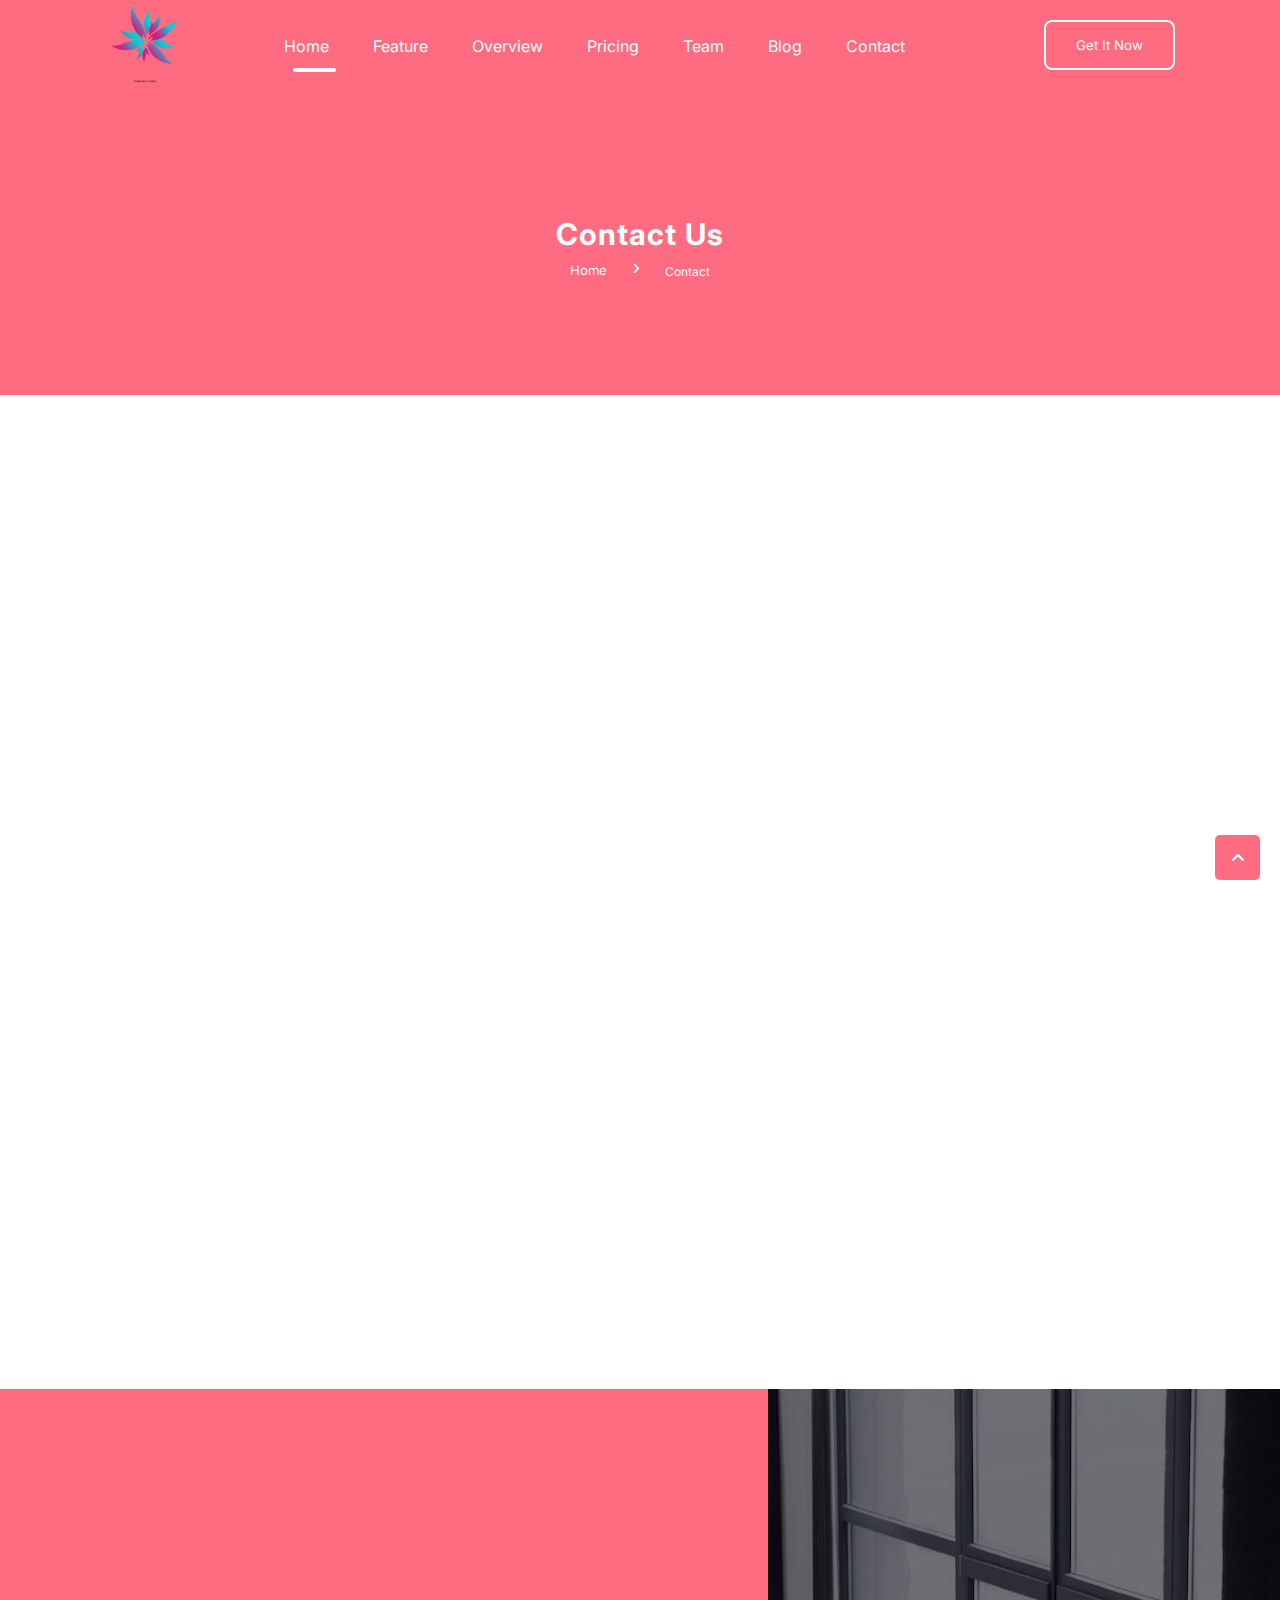
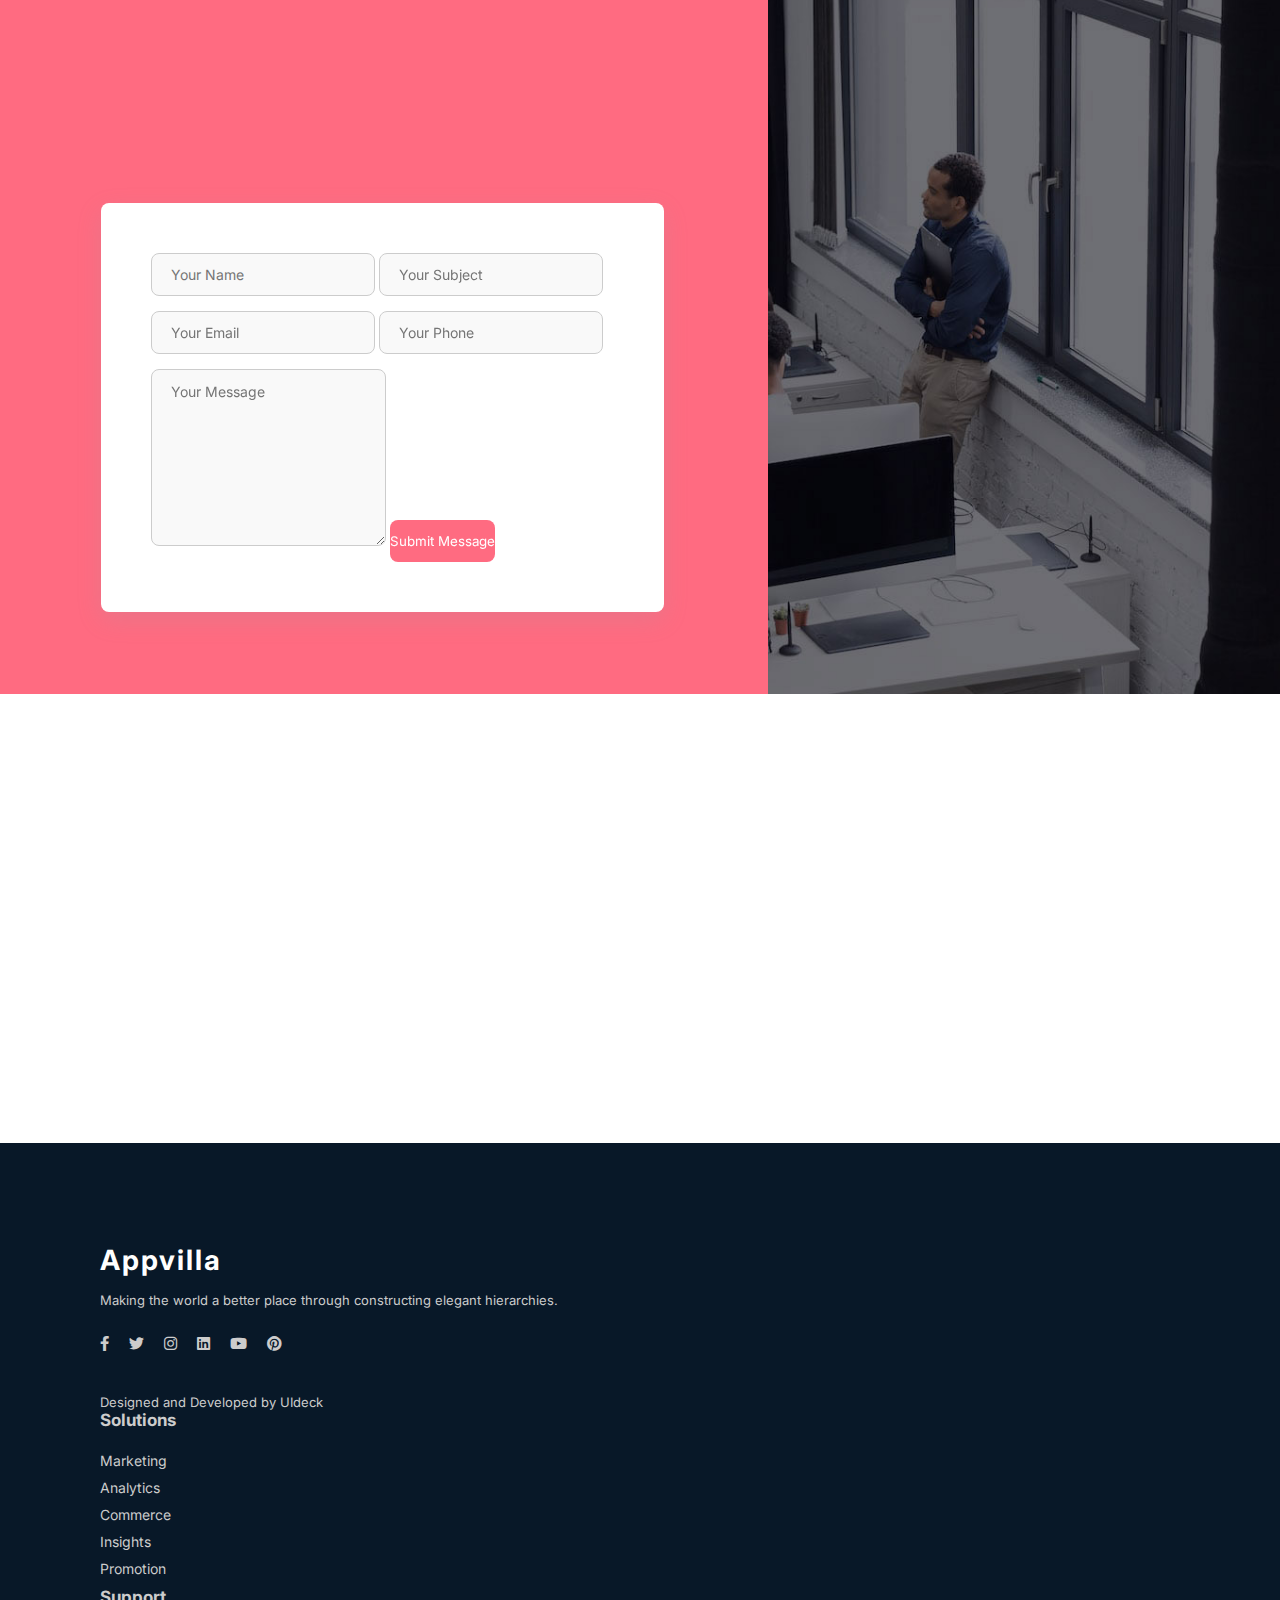
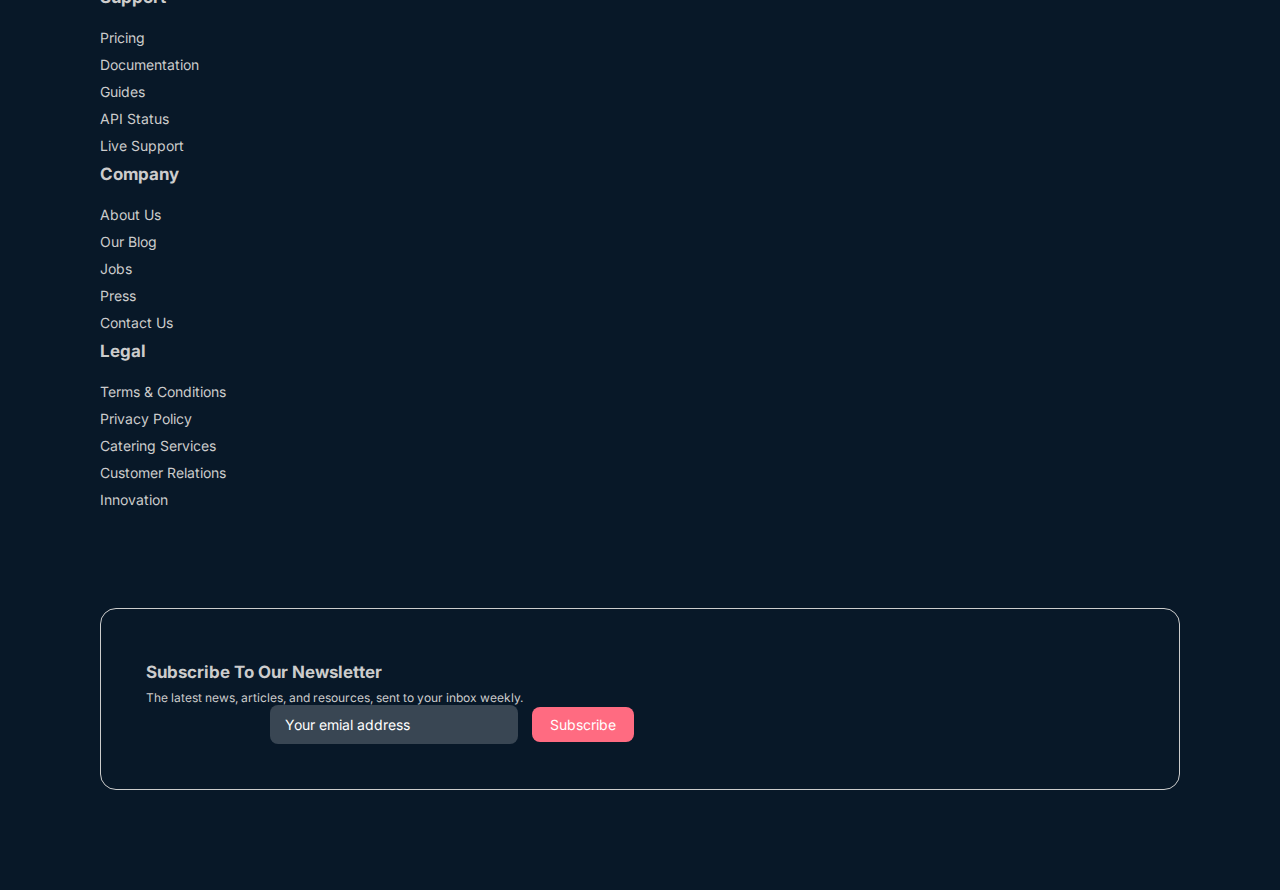
<file: contact.html>
<!DOCTYPE html>
<html lang="en">
<head>
    <meta charset="UTF-8">
    <meta http-equiv="X-UA-Compatible" content="IE=edge">
    <meta name="viewport" content="width=device-width, initial-scale=1.0">
    <link rel="stylesheet" href="./assets/css/style.css">
    <link rel="stylesheet" href="./assets/css/responsive.css">
    <link rel="stylesheet" href="./assets/icon/fontawesome-free-6.1.1-web/css/all.css">
    <link href="https://cdn.jsdelivr.net/npm/bootstrap@5.0.2/dist/css/bootstrap.min.css" rel="stylesheet" integrity="sha384-EVSTQN3/azprG1Anm3QDgpJLIm9Nao0Yz1ztcQTwFspd3yD65VohhpuuCOmLASjC" crossorigin="anonymous">
    <link href="https://fonts.googleapis.com/css2?family=Amita&family=Architects+Daughter&family=Courgette&family=Dancing+Script&family=Inconsolata:wght@300&family=Inter:wght@500&family=Lato&family=Lobster&family=Merriweather+Sans&family=Nunito:wght@500&family=Oleo+Script&family=Open+Sans:wght@300;600&family=Poppins:ital,wght@0,100;0,500;1,500&family=Quintessential&family=Raleway:wght@100;600&family=Red+Hat+Display:wght@300&family=Redressed&family=Roboto:wght@300&family=Rubik+Moonrocks&display=swap" rel="stylesheet">
    <title>Contact Us</title>
</head>
<body>
    <div class="scroll_top">
        <i class="fa-solid fa-angle-up fa-fade"></i>
    </div>
    <header id="menu" class="active">
        <div class="menu_logo">
            <img src="./assets/image/—Pngtree—business logo design free logo_915991.png" alt="" class="menu_logo_img">
        </div>
        <div class="menu_bar_icon">
            <div class="bar_item1 active2"></div>
            <div class="bar_item2 active2"></div>
            <div class="bar_item3 active2"></div>
        </div>
        <ul class="menu_list">
            <li class="menu_item"><a class="active" href="./index.html">Home</a> </li>
            <li class="menu_item"><a class="active" href="#feature">Feature</a> </li>
            <li class="menu_item"><a class="active" href="#overview">Overview</a> </li>
            <li class="menu_item"><a class="active" href="#pricing">Pricing</a> </li>
            <li class="menu_item"><a class="active" href="#team">Team</a> </li>
            <li class="menu_item"><a class="active" href="#blog">Blog</a> </li>
            <li class="menu_item"><a class="active" href="./contact.html">Contact</a> </li>
        </ul>
        <button class="menu_btn active">
            <span>Get It Now</span> 
        </button>
    </header>

    <div id="contact_header">
        <h2 class="contact_heading">Contact Us</h2>
        <div class="contact_link">
            <p class="contact_home">
                <a href="./index.html">Home</a>
            </p>
            <i class="fa-solid fa-angle-right"></i>
            <p class="contact_title">Contact</p>
            
        </div>
    </div>

    <div id="contact_main">
        <div class="feature_content">
            <div class="feature_head active">CONTACT</div>
            <h1 class="feature_heading active">We’d Love To Help You</h1>
            <p class="feature_text active">There are many variations of passages of Lorem Ipsum available, but the majority have suffered alteration in some form.</p>
        </div>
        <div class="contact_main_list row">
            <div class="col-lg-4 col-sm-12">
                <div class="main_items active">
                    <div class="row">
                        <div class="col-3">
                            <div class="main_icon">
                                <i class="fa-solid fa-map-location-dot"></i>
                            </div>
                        </div>
                        <div class="col-9">
                            <div class="main_content">
                                <h4 class="main-heading">Address</h4>
                                <p class="main_address">3333 Raleigh St, Houston, TX 77021, USA.</p>
                            </div>
                        </div>
                    </div>
                </div>
            </div>
            <div class="col-lg-4 col-sm-12">
                <div class="main_items active">
                    <div class="row">
                        <div class="col-3">
                            <div class="main_icon">
                                <i class="fa-solid fa-phone"></i>
                            </div>
                        </div>
                        <div class="col-9">
                            <div class="main_content">
                                <h4 class="main-heading">Call us on
                                </h4>
                                <p class="main_address">
                                    <a href="tel:+18005554400">+1 800 555 44 00 (Toll free)</a>
                                    <br>
                                    <a href="tel:+321556667890">+321 55 666 7890</a>

                                    
                                </p>
                            </div>
                        </div>
                    </div>
                </div>
            </div>
            <div class="col-lg-4 col-sm-12">
                <div class="main_items active">
                    <div class="row">
                        <div class="col-3">
                            <div class="main_icon">
                                <i class="fa-solid fa-envelope"></i>
                            </div>
                        </div>
                        <div class="col-9">
                            <div class="main_content">
                                <h4 class="main-heading">Mail at</h4>
                                <p class="main_address">
                                    <a href="mailto:supportteam@example.com">supportteam@example.com</a>
                                    <br> 
                                    <a href="mailto:career@example.comm">career@example.com</a>

                                    
                                </p>
                            </div>
                        </div>
                    </div>
                </div>
            </div>
        </div>
    </div>

    <div id="contact_back">
        <div class="contact__back">
            <img src="./assets/image/contact-bg.jpg" alt="">
        </div>
        <div class="contact_front row">
            <div class="col-lg-6 col-md-12">
                <div class="contact_front_item active_bottom">
                    <h2 class="contact_front_heading">
                        New Case?
                        <br>
                        Send Message Us
                    </h2>
                    <p class="conatct_front_title">Just send us your questions or concerns to starting a new project.
                    </p>
                    <div class="contact_front_question">
                        <img src="./assets/image/author-thumb.jpg" alt="">
                        <div class="contact_question_content">
                            <span>HAVE A QUESTION?
                            </span>
                            <h4>+888 445 55 678
                            </h4>
                        </div>
                    </div>
                    <ul class="contact_front_date">
                        <li>Monday - Friday:
                        </li>
                        <li>9.00 - 6.00
                        </li>
                        <li>Sunday & Public Holidays (Closed)
                        </li>
                    </ul>
                    <div class="contact_front_call">Request A Call Back 
                        <i class="fa-solid fa-right-long"></i>
                    </div>
                </div>
            </div>
            <div class="col-lg-6 col-md-12">
                <div class="contact_front_item2 active_top">
                    <form action="">
                        <div class="row">
                            <input required="required" type="text" placeholder="Your Name" class="col-lg-6">
                            <input required="required" type="text" class="col-lg-6" placeholder="Your Subject">
                            <input required="required" type="text" class="col-lg-6" placeholder="Your Email" >
                            <input required="required" type="text" class="col-lg-6" placeholder="Your Phone" >
                            <textarea class="col-lg-12" placeholder="Your Message" ></textarea>

                            <button class="col-lg-12" type="submit">Submit Message</button>
                        </div>
                    </form>
                </div>
            </div>
        </div>
    </div>

    <div id="contact_map" class="active">
        <iframe width="100%" src="https://www.google.com/maps/embed?pb=!1m14!1m8!1m3!1d48388.71343001374!2d-74.003833!3d40.711531!3m2!1i1024!2i768!4f13.1!3m3!1m2!1s0x89c24fa5d33f083b%3A0xc80b8f06e177fe62!2zVGjDoG5oIHBo4buRIE5ldyBZb3JrLCBUaeG7g3UgYmFuZyBOZXcgWW9yaw!5e0!3m2!1svi!2sus!4v1658396390966!5m2!1svi!2sus" width="600" height="450" style="border:0;" allowfullscreen="" loading="lazy" referrerpolicy="no-referrer-when-downgrade"></iframe>
    </div>



    <footer id="footer">
        <div class="row">
            <div class="col-md-4">
                <div class="footer_info">
                    <h1 class="footer_heading">Appvilla</h1>
                    <p class="footer_title">
                        Making the world a better place through constructing elegant hierarchies.
                    </p>
                    <div class="footer_social">
                        <div class="footer_social_item">
                            <i class="fa-brands fa-facebook-f"></i>
                        </div>
                        <div class="footer_social_item">
                            <i class="fa-brands fa-twitter"></i>
                        </div>
                        <div class="footer_social_item">
                            <i class="fa-brands fa-instagram"></i>
                        </div>
                        <div class="footer_social_item">
                            <i class="fa-brands fa-linkedin"></i>
                        </div>
                        <div class="footer_social_item">
                            <i class="fa-brands fa-youtube"></i>
                        </div>
                        <div class="footer_social_item">
                            <i class="fa-brands fa-pinterest"></i>
                        </div>
                    </div>
                    <p class="footer_title">Designed and Developed by UIdeck
                    </p>
                </div>
            </div>
            <div class="col-md-8">
                <div class="row">
                    <div class="col-lg-3 col-md-6 a">
                        <h3 class="main_heading">Solutions</h3>
                        <ul class="main_list">
                            <li class="main_item">Marketing</li>
                            <li class="main_item">Analytics</li>
                            <li class="main_item">Commerce</li>
                            <li class="main_item">Insights</li>
                            <li class="main_item">Promotion</li>
                        </ul>
                    </div>
                    <div class="col-lg-3 col-md-6 a">
                        <h3 class="main_heading">Support</h3>
                        <ul class="main_list">
                            <li class="main_item">Pricing</li>
                            <li class="main_item">Documentation</li>
                            <li class="main_item">Guides</li>
                            <li class="main_item">API Status</li>
                            <li class="main_item">Live Support</li>
                        </ul>
                    </div>
                    <div class="col-lg-3 col-md-6 a">
                        <h3 class="main_heading">Company</h3>
                        <ul class="main_list">
                            <li class="main_item">About Us</li>
                            <li class="main_item">Our Blog</li>
                            <li class="main_item">Jobs</li>
                            <li class="main_item">Press</li>
                            <li class="main_item">Contact Us</li>
                        </ul>
                    </div>
                    <div class="col-lg-3 col-md-6 a">
                        <h3 class="main_heading">Legal</h3>
                        <ul class="main_list">
                            <li class="main_item">Terms & Conditions</li>
                            <li class="main_item">Privacy Policy</li>
                            <li class="main_item">Catering Services</li>
                            <li class="main_item">Customer Relations</li>
                            <li class="main_item">Innovation</li>
                        </ul>
                    </div>
                </div>
            </div>
        </div>
        <div class="footer_second">
            <div class="row">
                <div class="col-sm-6">
                    <h3 class="foot_second_heading">Subscribe To Our Newsletter
                    </h3>
                    <p class="footer_second_title">The latest news, articles, and resources, sent to your inbox weekly.
                    </p>
                </div>
                <div class="col-sm-6">
                    <div class="footer_email">
                        <input type="email" placeholder="Your emial address">
                        <button>Subscribe</button>
                    </div>
                </div>
            </div>
        </div>

    </footer>
    
</body>
<script src="./assets/js/contact.js"></script>
<script src="https://cdn.jsdelivr.net/npm/bootstrap@5.0.2/dist/js/bootstrap.bundle.min.js" integrity="sha384-MrcW6ZMFYlzcLA8Nl+NtUVF0sA7MsXsP1UyJoMp4YLEuNSfAP+JcXn/tWtIaxVXM" crossorigin="anonymous"></script>
</html>
</file>
<file: assets/css/style.css>
*{
    padding: 0;
    margin: 0;
    box-sizing: border-box;
    font-family: 'Inter', sans-serif;
}
html{
    min-width: fit-content;
    overflow-x: hidden;
}
html::-webkit-scrollbar{
    width: 15px;
    height: 0px;
    cursor: pointer;
}

html::-webkit-scrollbar-thumb{
    background-color: #ff6b81;
    border-radius: 100rem;
    height: 150px;
}
html::-webkit-scrollbar-track{
    background-color: #f1f1f1;
}
body{
    overflow-x: hidden;
    width: 100%;
}
a{
    text-decoration: none;
}
.scroll_top:hover{
    transform: translateY(-10px);
    background: #000;
    cursor: pointer;
}
.scroll_top{
    position: fixed;
    bottom: 20px;
    right: 20px;
    width: 45px;
    height: 45px;
    background: #ff6b81;
    color: white;
    display: flex;
    justify-content: center;
    align-items: center;
    border-radius: 5px;
    transition: all 0.6s ease;
}
.line.active{
    background-color: #ff6b81;
}
.line{
    position: absolute;
    height: 4px;
    width: auto;
    background: #fff;
    transition: all 0.6s ease;
    border-radius: 10px;
    visibility: visible;
}
#menu.active{
    background: #ff6b81;
    box-shadow: none;
}
#menu{
    position: relative;
    height: 93px;
    position: fixed;
    top: 0;
    left: 0;
    right: 0;
    display: flex;
    justify-content: space-between;
    z-index: 9999;
    padding: 0 105px;
    background: white;
    transition: all 0.6s ease;
    box-shadow: rgba(0, 0, 0, 0.16) 0px 10px 36px 0px, rgba(0, 0, 0, 0.06) 0px 0px 0px 1px;
}

.menu_bar_icon{
    display: none;
}
.menu_logo{
    margin: auto 0;
    max-height: 100%;
    max-width: 80px;
}
.menu_logo_img{
    max-width: 100%;
}
.menu_list{

}
.menu_item{
    display: inline-block;
    margin-right: 40px;
}
.menu_item a.hover:hover{
    color: #ff6b81;
}
.menu_item a.active{
    color: white;

}
.menu_item a.active2{
    color: #ff6b81;

}
.menu_item a{
    color: black;
    text-decoration: none;
    line-height: 93px;
    transition: all 0.6s ease;
}
.menu_btn.active{
    border: 2px solid white;
}
.menu_btn{
    padding: 12px 30px;
    color: white;
    background-color: #ff6b81;
    border: 2px solid #ff6b81;
    border-radius: 8px;
    max-height: 50px;
    flex-wrap: wrap;
    transition: all 0.6s ease;
    margin-top: 20px;
}
.menu_btn:hover{
    background: #081828;
    border: 2px solid #081828;
}
.menu_btn span{
    white-space: nowrap;
}
#header{
    height: auto;
    margin-top: 93px;
    background-color: #ff6b81;
    max-width: 100%;
    padding: 100px 0;
}
.header_item:nth-child(1).active{
    transform: translateX(-400px);
    opacity: 0;
}
.header_item:nth-child(1){
    padding: 116px 10px 116px 116px;
    transition: all 1s ease-in-out;
}
.header_heading{
    font-size: 38px;
    font-weight: 800;
    color: white;
    line-height: 50px;
    transition: all 1.2s ease-in-out;
}
.header_title{
    color: white;
    margin-top: 30px;
    font-size: 15px;
}
.header_button{
    margin-top: 40px;
    display: flex;
    justify-content: space-between;
    width: 355px;
}
.header_button_1.active_top{
    transform: translateY(200px);
    opacity: 0;
}
.header_button_1{
    color: #ff6b81;
    background-color: white;
    border: 1px solid white;
    padding: 12px 34px;
    border-radius: 8px;
    font-weight: 600;
    transition: all 0.6s ease-in-out;
}
.header_button_1:hover{
    background: #081828;
    color: white;
    border: 1px solid black;
    transition: all 0.5s ease;
}
.header_button_1 i{
    margin-right: 5px;
}
.header_button_2.active_top{
    transform: translateY(200px);
    opacity: 0;
}
.header_button_2{
    padding: 12px 30px;
    border: 2px solid white;
    background-color: #ff6b81;
    border-radius: 8px;
    color: white;
    transition:  all 0.6s ease-in-out;
}
.header_button_2:hover{
    background: white;
    color: #ff6b81;
    border: 2px solid white;
    transition: all 0.5s ease;
}
.header_button_2:hover.header_button_2 i{
    color: #ff6b81;
}
.header_button_2 i{
    margin-right: 5px;
    color: white;
}
.header_item:nth-child(2){
    transition: all 1s ease-in-out;
    padding-left: 20px;
}
.header_img.active{
    transform: translateX(400px);
    opacity: 0;
}
.header_img{
    max-width: 640px;
    height: auto;
    transition:  all 1s ease-in-out;
}

#feature{
    height: auto;
    padding: 116px 0;
    background: #f5f5f5;
    max-width: 100%;
}
.feature_content{
    max-width: 500px;
    margin: 0 auto 100px auto;
}
.feature_head.active{
    transform: translateX(-200px);
    opacity: 0;
}
.feature_head{
    text-align: center;
    color: #ff6b81;
    font-weight: 500;
    margin-bottom: 10px;
    transition: all 1s linear;
    transition-timing-function: cubic-bezier(.175,.885,.32,1.275);
}
.feature_heading.active{
    transform: translateX(200px);
    opacity: 0;
}
.feature_heading{
    text-align: center;
    font-weight: 800;
    display: block;
    font-size: 34px;
    margin-bottom: 30px;
    transition: all 1s linear;
    transition-timing-function: cubic-bezier(.175,.885,.32,1.275);
}
.feature_text.active{
    transform: scale(0.5);
    opacity: 0;
}
.feature_text{
    display: block;
    color: black;
    opacity: 0.6;
    text-align: center;
    transition: all 1s linear;
    transition-timing-function: cubic-bezier(.175,.885,.32,1.275);
}
.feature_list{
    padding: 0 116px;
}
.feature_item{
    padding: 14px;
}
.feature_icon{
    background-color: #ff6b81;
    color: white;
    width: 56px;
    height: 56px;
    border-radius: 10px;
    display: flex;
    justify-content: center;
    transition: all 0.6s ease;
    align-items: center;
}
.feature__item.active_left{
    transform: translateX(200px);
    opacity: 0;
}
.feature__item.active_right{
    transform: translateX(-200px);
    opacity: 0;
}
.feature__item{
    box-shadow: rgba(149, 157, 165, 0.2) 0px 8px 24px;
    padding: 28px;
    border-radius: 8px;
    background: white;
    transition: all 0.6s ease;
}
.feature_icon_text{
    color: black;
    margin-top: 25px;
    font-size: 18px;
}
.feature_dis{
    font-size: 14px;
    color: black;
    opacity: 0.6;
    margin-top: 25px;
}
.feature__item:hover{
    cursor: pointer;
    transform: translateY(-10px);
    box-shadow: rgba(60, 64, 67, 0.3) 0px 1px 2px 0px, rgba(60, 64, 67, 0.15) 0px 2px 6px 2px;
}
.feature__item:hover .feature_icon{
    box-shadow: rgba(0, 0, 0, 0.35) 0px 5px 15px;
    user-select: none;
}

#overview{
    height: auto;
    max-width: 100%;
}

#overview{
    padding: 116px;
}
.overview_item.active_left{
    transform: translateX(200px);
    opacity: 0;
}
.overview_item.active_right{
    transform: translateX(-200px);
    opacity: 0;
}
.overview_item{
    transition: all 1s ease-in-out;
}
.overview_list{
    margin-bottom: 200px;
}
.overview_item2.active_right{
    transform: translateX(-200px);
    opacity: 0;
}
.overview_item2{
    transition: all 1s ease-in-out;
    padding-right: 50px;
}
.overview_item3.active_left{
    transform: translateX(200px);
    opacity: 0;
}
.overview_item3{
    transition: all 1s ease-in-out;
    padding-left: 50px;
}
.overview_btn{
    background-color: #ff6b81;
    color: white;
    width: 60px;
    height: 60px;
    border-radius: 10px;
    display: flex;
    justify-content: center;
    transition: all 0.6s ease;
    align-items: center;
    border: 1px solid white;
    margin-bottom: 30px;
}
.overview_heading{
    font-size: 30px;
    font-weight: 700;
    margin-bottom: 20px;
}
.overview_title{
    color: black;
    opacity: 0.6;
    font-size: 15px;
    margin-bottom: 30px;
}
.overview_btn2{
    padding: 12px 30px;
    color: white;
    background-color: #ff6b81;
    border: 2px solid #ff6b81;
    border-radius: 8px;
    max-height: 50px;
    flex-wrap: wrap;
    transition: all 0.6s ease;
    margin-top: 20px;
}
.overview_btn2:hover{
    background: #081828;
    border: 2px solid #081828;
}
.overview__item{
    max-width: 100%;
    max-height: auto;
    padding-left: 70px;
}
.overview_img{
    max-width: 100%;
}
.overview_content{
    color: white;
    background: #ff6b81;
    text-align: center;
    padding: 122px 0;
}
.content_heading.active_right{
    transform: translateX(-200px);
    opacity: 0;
}
.content_heading{
    font-weight: 800;
    letter-spacing: 2px;
    transition:  all 1s ease;
    transition-timing-function: cubic-bezier(.175,.885,.32,1.275);
}
.content_title.active_left{
    transform: translateX(+200px);
    opacity: 0;
}
.content_title{
    font-size: 15px;
    margin-bottom: 65px;
    transition:  all 1s ease;
    max-width: 518px;
    display: inline-block;
    transition-timing-function: cubic-bezier(.175,.885,.32,1.275);
}
.content_list{

}
.content_item1{
    padding-left: 250px;
}
.content_item2{

}
.content_item3{
    padding-right: 250px;
}
.content_num{
    font-weight: 800;
    font-size: 35px;
}
.content_dis{
    font-size: 15px;
}

#pricing{
    height: auto;
    padding: 116px 0;
    background: #f5f5f5;
    max-width: 100%;
}
.pri_list{
    padding: 0 116px;
}
.pri_item.active_top{
    transform: translateY(200px);
    opacity: 0;
}
.pri_item.active_bottom{
    transform: translateY(-200px);
    opacity: 0;
}
.pri_item{
    padding: 25px;
    border-radius: 10px;
    box-shadow: rgba(149, 157, 165, 0.2) 0px 8px 24px;
    transition: all 1s ease-in-out;
    transition-timing-function: cubic-bezier(.175,.885,.32,1.275);
}

.pri_item:hover{
    box-shadow: rgba(60, 64, 67, 0.3) 0px 1px 2px 0px, rgba(60, 64, 67, 0.15) 0px 2px 6px 2px;
    transform: translateY(-10px);
}
.pri_item_heading{
    font-size: 16px;
    font-weight: 600;
}
.pri_item_title{
    font-weight: 400;
    font-size: 14px;
    color: black;
    opacity: 0.6;
    margin: 16px 0;
}
.pri_item_cost{
    margin-bottom: 20px;
    display: flex;
    align-items: baseline;
}
.pri_item_cost h4{
    font-weight: 700;
    font-size: 30px;
    letter-spacing: 2px;
    color: #081828;
}
.pri_item_cost p{
    font-size: 15px;
    color: black;
    opacity: 0.6;
}
.pri_item_btn{
    background-color: #081828;
    color: white;
    font-size: 12px;
    letter-spacing: 1px;
    padding: 12px 52px;
    margin-bottom: 26px;
    border-radius: 10px;
    width: 100%;
    white-space: nowrap;
    border: none;
    transition: all 0.6s ease;
}
.pri_item_btn:hover{
    background: #ff6b81;
}
.pri_item_text{
    font-size: 13px;
    margin-bottom: 16px;
}
.pri_items{
    list-style: none;
    display: inline;
}
.pri__items div{
    width: 14px;
    height: 14px;
    border-radius: 888px;
    border: 1px solid #ff6b81;
    display: flex;
    justify-content: center;
    align-items: center;
    margin: auto 9px auto 0;
}
.pri__items i{
    position: relative;
    font-size: 7px;
    color: #ff6b81;
}
.pri__items{
    display: flex;
    margin: 10px 0;
}
.pri__items span{
    font-size: 14px;
    opacity: 0.6;
}
#team{
    padding: 116px;
}
.team_list{

}
.team_item.active{
    transform: scale(0.2);
    opacity: 0;
}
.team_item{
    border-radius: 10px;
    transition: all 1s ease;
    overflow: hidden;
    cursor: pointer;
    box-shadow: rgba(149, 157, 165, 0.2) 0px 8px 24px;
}
.team_item:hover{
    transform: translateY(-10px);
    box-shadow: rgba(60, 64, 67, 0.3) 0px 1px 2px 0px, rgba(60, 64, 67, 0.15) 0px 2px 6px 2px;
}
.team_img{
    width: 100%;
}
.team_img img{
    width: 100%;
}
.team_info{
    padding: 32px;
    display: flex;
    justify-content: space-between;
}
.team_text{

}
.team_name{
    font-size: 17px;
    font-weight: 600;
}
.team_title{
    font-size: 15px;
    color: #ff6b81;
}
.team_social{
    display: flex;
    opacity: 0.8;
}
.team_tiw{
    margin-right: 18px;
}
.team_tiw i{
    transition: all 0.6s ease;
}
.team_tiw i:hover{
    color: #ff6b81;
}
.team_in i{
    transition: all 0.6s ease;
}
.team_in i:hover{
    color: #ff6b81;
}


#_team{
    background: #f5f5f5;
    padding: 116px;
    position: relative;
}
._team_wrapper.active{
    transform: rotateY(360deg);
    opacity: 0;
}
._team_wrapper{
    max-width: 566px;
    margin: 0 auto;
    scroll-behavior: smooth;
    overflow: auto;
    transition: all 1s ease-in-out;
    transition-timing-function: cubic-bezier(.175,.885,.32,1.275);
}
._team_wrapper::-webkit-scrollbar{
    display: none;
}
._team_list{
    max-width: 100%;
    display: flex;
}
.tea_item{
    flex: 1 0 100%;

}
._team_heading{
    font-weight: 700;
    text-align: center;
    font-size: 20px;
    margin-bottom: 36px;
}
._team_dis{
    color: #081828;
    font-weight: 600;
    text-align: center;
    line-height: 28px;
}
._team_infor{
    max-width: 200px;
    margin: 35px auto;
}
._team_img{
    border-radius: 888px;
    height: 60px;
    margin: 0 auto;
    display: block;
    margin-bottom: 10px;
}
._team_info_name{
    font-size: 15px;
    text-align: center;
}
._team_apply{
    text-align: center;
    font-size: 14px;
    opacity: 0.6;
}
.list_dot.active_top{
    transform: translateY(200px);
    opacity: 0;
}
.list_dot{
    position: absolute;
    height: 10px;
    left: 50%;
    transform: translateX(-50%);
    bottom: 100px;
    display: flex;
    transition: all 0.6s ease;
    transition-timing-function: cubic-bezier(.175,.885,.32,1.275);
}
.item_dot.active{
    background: #ff6b81;
    width: 23px;
}
.item_dot{
    background: #000;
    height: 100%;
    width: 10px;
    margin-right: 5px;
    border-radius: 8px;
    transition: all 0.6s ease;
}

.__team_btn{
    max-width: 364px;
    display: flex;
    justify-content: space-between;
    margin: 0 auto;
}

#faq{
    padding: 116px;
}
.faq_item{
    height: auto;
    transition: all 1s ease-in-out;
    transition-timing-function: cubic-bezier(.175,.885,.32,1.275);
}
.faq_item.active_right{
    transform: translateX(-200px);
    opacity: 0;
}
.faq_item.active_left{
    transform: translateX(200px);
    opacity: 0;
}
.faq_list{

}
.faq_item{
    margin-bottom: 20px;
    border-radius: 12px;
    box-shadow: rgba(149, 157, 165, 0.2) 0px 8px 24px;
}
.faq_head *{
    pointer-events: none;
}
.faq_head.active{
    border-radius: 18px 18px 0 0;
    background-color: #ff6b81;
}
.faq_head{
    display: flex;
    justify-content: space-between;
    padding: 18px;
    border-radius: 12px;
    transition: all 0.2s ease;
    user-select: none;
    cursor: pointer;
}
.fa__name{
    display: flex;
}
.faq_number{
    margin-right: 16px;
    background-color: white;
    border: 1px solid #fff;
    border-radius: 888px;
    width: 28px;
    height: 28px;
    display: flex;
    justify-content: center;
    align-items: center;
    font-weight: 700;
    font-size: 14px;
}
.faq_head_text.active{
    color: white;
}
.faq_head_text{
    font-weight: 600;
    letter-spacing: 1px;
    transition: all 0.6s ease;
}
.fa_head_icon.active{
    color: white;
}
.fa_head_icon{
    color: #000;
    opacity: 0.6;
    transition: all 0.6s ease;

}
.faq_body.active{
    height: 124px;
}
.faq_body{
    transition: all 0.6s ease;
    overflow: hidden;
    height: 0;
}
.faq_body_text{
    color: black;
    opacity: 0.6;
    font-size: 15px;
}
.faq_text_wrapper{
    padding: 30px;
}

#blog{
    background-color: #f5f5f5;
    padding: 116px;
}

.blog_list{

}
.blog_item.active{
    transform: rotateY(180deg);
    opacity: 0;
}
.blog_item{
    box-shadow: rgba(149, 157, 165, 0.2) 0px 8px 24px;
    border-radius: 8px;
    overflow: hidden;
    transition: all 0.6s ease;
}
.blog_item:hover{
    box-shadow: rgba(60, 64, 67, 0.3) 0px 1px 2px 0px, rgba(60, 64, 67, 0.15) 0px 2px 6px 2px;
}
.blog_img{
    overflow: hidden;
    width: 100%;
    height: 205px;
    cursor: pointer;
}
.blog_img img{
    transition: 0.6s ease;
    width: 100%;
}
.blog_item:hover .blog_img img{
    transform: scale(1.2);
    object-fit: cover;
}
.blog_body{
    padding: 36px;
}
.blog_title{
    font-size: 14px;
    color: #ff6b81;
    margin-bottom: 10px;
}
.blog_heading{
    font-size: 18px;
    margin-bottom: 19px;
    font-weight: 600;
    letter-spacing: 0.5px;
}
.blog_text{
    font-size: 15px;
    opacity: 0.6;
}
.blog_info{
    display: flex;
    margin-top: 25px;
}
.blog_info_img{
    border-radius: 888px;
    width: 50px;
    height: 50px;
    margin-right: 15px;
}
.blog_info_text{

}
.blog_info_name{
    font-size: 14px;
    opacity: 0.9;
    margin-bottom: 6px;
}
.blog_info_time{
    display: flex;
    font-size: 13px;
    opacity: 0.6;
}
.blog_info_date{
    position: relative;
    margin-right: 30px;
}
.blog_info_date::before{
    content: '';
    position: absolute;
    top: 50%;
    left: calc(100% + 15px);
    transform: translateY(-50%);
    width: 5px;
    height: 5px;
    border-radius: 888px;
    background: #000;
    opacity: 0.6;
}
.blog_info_minute{

}
._blog{
    padding: 80px 116px;
}
._blob_wrapper{
    overflow-x: scroll;
    margin: auto;
    scroll-behavior: smooth;
}
._blob_wrapper::-webkit-scrollbar{
    display: none;
}
._blog_list{
    display: flex;
    align-items: center;
}
._blog_item{
    margin: 20px;
    display: block;
    height: 60px;
}

#footer{
    padding: 100px;
    color: white;
    background-color: #081828;
}
.footer_info{
}
.footer_heading{
    font-size: 28px;
    font-weight: 700;
    letter-spacing: 2px;
    margin-bottom: 15px;
}
.footer_title{
    font-size: 13px;
    color: #ccc;
}
.footer_social{
    display: flex;
}
.footer_social_item{
    margin-right: 20px;
    font-size: 15px;
    color: #ccc;
    margin-bottom: 41px;
    margin-top: 26px;
    transition: all 0.6s ease;
    cursor: pointer;
}
.footer_social_item:hover{
    color: #ff6b81;
}
.main_heading{
    font-size: 17px;
    color: #ccc;
    margin-bottom: 22px;
}
.main_list{
    list-style: none;
    display: inline;
}
.main_item{
    color: #ccc;
    white-space: nowrap;
    font-size: 14px;
    margin-bottom: 10px;
    transition: all 0.6s ease;
    cursor: pointer;
}
.main_item:hover{
    color: #ff6b81;
}
.footer_second{
    padding: 45px;
    border-radius: 16px;
    border: 1px solid #ccc;
    margin-top: 100px;
}
.foot_second_heading{
    font-size: 17px;
    margin-block: 8px;
    color: #ccc;
}
.footer_second_title{
    color: #ccc;
    font-size: 12px;
}
.footer_email{
    padding: 0 0 0 124px;
}
.footer_email input{
    outline: none;
    font-size: 14px;
    background-color: #394653;
    border: 0;
    padding: 11px 15px;
    border-radius: 8px;
}
.footer_email input::placeholder{
    color: white;
}
.footer_email button{
    padding: 9px 18px;
    background-color: #ff6b81;
    color: white;
    font-size: 14px;
    border: 0;
    border-radius: 8px;
    margin-left: 10px;
    transition: all 0.6s ease;
}
.footer_email button:hover{
    color: #ff6b81;
    background-color: white;
}

#contact_header{
    margin-top: 93px;
    padding: 116px;
    background: #ff6b81;
}
.contact_heading{
    color:#ffffff;
    font-size: 30px;
    font-weight: 700;
    line-height: 50px;
    text-align: center;
    letter-spacing: 1px;
}
.contact_link{
    display: flex;
    max-width: 140px;
    margin: 0 auto;
    justify-content: space-between;
    align-items: center;
}
.contact_link i{
    color: white;
    color: white;
    font-size: 12px;
    margin: auto 0;
}
.contact_home{
    margin: auto 0;
}
.contact_home a{
    text-decoration: none;
    color: white;
    font-size: 13px;
}
.contact_title{
    margin: 4px 0 0 0;
    color: white;
    font-size: 12px;
}

#contact_main{
    padding: 116px;
}
.contact_main_list{

}
.main_items:hover.main_items *{
    color: white;
    opacity: 1;
    cursor: pointer;
}
.main_items:hover{
    background-color: #ff6b81;
}
.main_items.active{
    transform: scale(0.2);
    opacity: 0;
}
.main_items{
    box-shadow: rgba(149, 157, 165, 0.2) 0px 8px 24px;
    width: 100%;
    padding: 40px;
    border-radius: 10px;
    transition: all 0.6s ease;
}
.main_icon{
    color: #ff6b81;
    font-size: 30px;
    transform: translateY(-6px);
}
.main_content{

}
.main-heading{
    font-weight: 600;
    margin: 0px 0px 15px;
    font-size: 19px;
    font-weight: 600;
    margin: 0px 0px 15px;
    font-size: 13px;
    letter-spacing: 1px;
}
.main_address{
    opacity: 0.6;
    font-size: 13px;
    margin: 0;
}
.main_address a{
    text-decoration: none;
    color: black;
    transition: all 0.6s ease;
}

#contact_back{
    position: relative;
    max-width: 100%;
}
.contact__back{
    z-index: -10;
    position: absolute;
    top: 0;
    left: 0;
    width: 100%;
    height: 100%;
}
.contact__back img{
    height: 100%;
    width: 100%;
    object-fit: cover;
}
.contact__back::before{
    content: '';
    position: absolute;
    height: 100%;
    width: 60%;
    background-color: #ff6b81;
}
.contact_front{
    padding: 82px 101px;
}
.contact_front_item:nth-child(1) *{
    color: white;
}
.contact_front_heading{
    font-weight: 600;
    letter-spacing: 1px;
    font-size: 26px;
}
.conatct_front_title{
    font-size: 14px;
    margin-bottom: 40px;
}
.contact_front_question{
    display: flex;
    align-items: center;
    margin-bottom: 40px;
}
.contact_front_question img{
    border-radius: 888px;
    margin-right: 20px;
}
.contact_question_content span{
    font-size: 12px;
}
.contact_question_content h4{
    font-size: 20px;
    font-size: 17px;
    font-weight: 600;
    letter-spacing: 1px;
}
.contact_front_date{
    list-style: none;
    padding: 0;
    margin-bottom: 30px;
}
.contact_front_date li{
    margin-bottom: 3px;
    font-size: 13px;
}
.contact_front_call{
    font-size: 15px;
}
.contact_front_item.active_top{
    transform: translateY(200px);
    opacity: 0;
}
.contact_front_item.active_bottom{
    transform: translateY(-200px);
    opacity: 0;
}
.contact_front_item{
    transition:  all 1s ease-in-out;
    transition-timing-function: cubic-bezier(.175,.885,.32,1.275);
}
.contact_front_item2{
    color: black;
}
.contact_front_item2 form{
    background-color: white;
    width: 563px;
    border-radius: 8px;
    box-shadow: rgba(149, 157, 165, 0.2) 0px 8px 24px;
    padding: 50px;
}
.contact_front_item2 input{
    padding: 12px 0 12px 19px;
    font-size: 14px;
    border-radius: 8px;
    border: 1px solid rgb(204, 204, 204);
    outline: none;
    margin-bottom: 15px;
    margin-left: auto;
    margin-right: auto;
    width: 224px;
    background-color: #f9f9f9;
}
.contact_front_item2 textarea{
    padding: 13px 19px;
    outline: none;
    border: 1px solid #ccc;
    border-radius: 8px;
    height: 177px;
    max-width: 467px;
    margin: auto;
    font-size: 14px;
    background-color: #f9f9f9;
}
.contact_front_item2 button{
    background-color: #ff6b81;
    color: white;
    border: 0;
    border-radius: 8px;
    max-width: 467px;
    margin: 15px auto 0 auto;
    padding: 13px 0;
}
#contact_map.active{
    transform: scale(0.2);
    opacity: 0;
}
#contact_map{
    max-width: 100%;
    transition: all 1s ease-in-out;
}
#contact_map iframe{
    width: 100%;
    margin-bottom: -5px;
}
</file>
<file: assets/css/responsive.css>
@media screen and (max-width: 1120px){
    #contact_main{
        padding: 60px;
    }
}


@media screen and (min-width: 740px) and (max-width: 1023px){
    html{
        scroll-padding-top: 80px;
    }
    .scroll_top {
        width: 85px;
        height: 85px;
        font-size: 30px;
    }
    #menu{
        position: relative;
    }
    .menu_list.active{
        transform: translateX(-50%);
        visibility: visible;
    }
    .menu_list{
        visibility: hidden;
        position: fixed;
        top: 93px;
        left: 50%;
        transform: translateX(150%);
        background: #fff;
        width: 800px;
        transition: all 0.6s ease;
        z-index: 10;
        border-radius:  0 0 16px 16px;
        box-shadow: rgba(0, 0, 0, 0.16) 0px 3px 6px, rgba(0, 0, 0, 0.23) 0px 3px 6px;
    }
    .menu_list li{
        display: block;
    }
    .menu_item a{
        color: black;
    }
    .menu_item a.active{
        color: black;
    }
    .line{
        display: none;
    }
    .menu_bar_icon{
        display: block;
        margin: auto 0;
    }
    .bar_item1,
    .bar_item2,
    .bar_item3{
        width: 45px;
        height: 5px;
        background-color: black;
        margin-bottom: 10px;
        transition: all 0.5s ease;
    }
    .bar_item1.active2{
        background-color: #fff;
    }
    .bar_item2.active2{
        background-color: #fff;
    }
    .bar_item3.active2{
        background-color: #fff;
    }
    .bar_item1.active{
        transform: translateY(15px) rotate(35deg);
    }
    .bar_item2.active{
        opacity: 0;
        visibility: hidden;
    }
    .bar_item3.active{
        transform:  translateY(-15px) rotate(-35deg);
    }
    #menu{
        margin-top: 0;
        position: fixed;
    }
    .header_item:nth-child(1){
        padding: 80px 20px;
        text-align: center;
    }
    .header_item:nth-child(2){
        text-align: center;
    }
    .header_button {
        margin: 40px auto 0 auto;
    }
    .header_img {
        max-width: 668px;
    }
    .feature_content {
        max-width: 788px;
    }
    .feature_heading {
        font-size: 28px;
    }
    .feature_list {
        padding: 0 58px;
    }
    #overview {
        padding: 72px;
    }
    .overview__item{
        max-width: 93%;
        margin-top: 60px;
    }
    .overview_item3 {
        padding-left: 0;
        margin-top: 100px;
    }
    .content_item1 {
        padding-left: 100px;
    }
    .content_item3 {
        padding-right: 100px;
    }
    .overview_content {
        padding: 89px 0;
    }
    .overview_img {
        margin: auto;
        display: block;
    }
    #pricing{
        padding: 60px 0;
    }
    .pri_list{
        padding: 0 64px;
    }
    .pri_item_btn {
        padding: 12px 86px;
        white-space: nowrap;
    }
    .pri_item {
        padding: 25px;
        border-radius: 10px;
        box-shadow: rgb(149 157 165 / 20%) 0px 8px 24px;
        transition: all 0.6s ease;
        margin-bottom: 49px;
    }
    #team {
        padding: 60px;
    }
    .team_item{
        margin-bottom: 60px;
    }
    .team_info {
        padding: 32px;
        display: block;
        text-align: center;
    }
    .team_social {
        display: flex;
        opacity: 0.8;
        justify-content: center;
    }
    .content_title {
        max-width: 863px;
        margin-top: 20px;
        margin-bottom: 40px;
        font-size: 21px;
    }
    #faq {
        padding: 60px;
    }
    .faq_body.active {
        height: 162px;
    }
    #blog{
        padding: 60px;
    }
    .blog_item {
        margin-bottom: 40px;
    }
    #footer {
        padding: 140px 112px;
    }
    .footer_heading {
        font-size: 47px;
        font-weight: 700;
        letter-spacing: 7px;
        margin-bottom: 39px;
        margin-top: 14px;
    }
    .footer_title {
        font-size: 22px;
    }
    .footer_social {
        display: flex;
        margin: 32px 0;
        flex-wrap: wrap;
    }
    .footer_social_item {
        margin-right: 35px;
        font-size: 22px;
        margin-bottom: 0;
    }
    .main_heading {
        font-size: 26px;
        margin-top: 11px;
    }
    .main_item {
        font-size: 20px;
        margin-bottom: 16px;
    }
    .foot_second_heading {
        font-size: 34px;
        margin-bottom: 38px;
    }
    .footer_second_title {
        font-size: 23px;
    }
    .footer_email {
        padding: 0;
        margin: auto;
    }
    .footer_email input {
        font-size: 30px;
        padding: 29px 4px 29px 42px;
        border-radius: 18px;
    }
    .footer_email button {
        padding: 29px 42px;
        font-size: 30px;
        border-radius: 18px;
        margin-left: 0;
    }
}






















@media screen and (max-width: 740px){
    .scroll_top {
        width: 140px;
        height: 140px;
        font-size: 73px;
        border-radius: 20px;
    }
    #menu{
        position: relative;
        height: 251px;
    }
    .menu_list.active{
        transform: translateX(-50%);
        visibility: visible;
    }
    .menu_list{
        visibility: hidden;
        position: fixed;
        top: 251px;
        left: 50%;
        transform: translateX(150%);
        background: #fff;
        width: 855px;
        transition: all 0.6s ease;
        z-index: 10;
        box-shadow: rgba(0, 0, 0, 0.16) 0px 3px 6px, rgba(0, 0, 0, 0.23) 0px 3px 6px;
        border-radius: 8px;
    }
    .menu_list li{
        display: block;
        padding-left: 49px;
        margin-bottom: 50px;
    }
    .menu_item a{
        color: black;
        font-size: 43px;
    }
    .menu_item a.active{
        color: black;
    }
    .line{
        display: none;
    }
    .menu_bar_icon{
        display: block;
        margin: auto 0;
    }
    .bar_item1,
    .bar_item2,
    .bar_item3{
        width: 93px;
        height: 8px;
        background-color: black;
        margin-bottom: 13px;
        transition: all 0.5s ease;
    }
    .bar_item1.active2{
        background-color: #fff;
    }
    .bar_item2.active2{
        background-color: #fff;
    }
    .bar_item3.active2{
        background-color: #fff;
    }
    .bar_item1.active{
        transform: translateY(26px) rotate(35deg);
    }
    .bar_item2.active{
        opacity: 0;
        visibility: hidden;
    }
    .bar_item3.active{
        transform:  translateY(-15px) rotate(-35deg);
    }
    #menu{
        margin-top: 0;
        position: fixed;
    }
    .menu_btn{
        display: none;
    }
    .header_item:nth-child(1) {
        padding: 80px 79px;
        text-align: center;
        font-size: 24px;
    }
    .header_heading{
        font-size: 87px;
        font-weight: 900;
        line-height: 104px;
        margin-bottom: 60px;
    }
    .header_title {
        font-size: 45px;
    }
    .header_item:nth-child(2){
        text-align: center;
    }
    .header_button {
        display: flex;
        flex-direction: column;
        align-items: center;
        justify-content: center;
        margin: 40px auto 0 auto;
        width: auto;
    }
    .header_img {
        width: 100%;
        max-width: 100%;
    }
    .feature_content {
        max-width: 90%;
        margin: 0 auto 180px auto;
    }
    .feature_text {
        font-size: 52px;
        line-height: 92px;
    }
    .feature_icon {
        width: 170px;
        height: 170px;
        font-size: 53px;
        border-radius: 20px;
    }
    .feature_icon_text {
        font-size: 53px;
        margin-top: 90px;
        margin-bottom: 90px;
    }
    .feature_dis {
        font-size: 46px;
        max-width: 730px;
    }
    .feature_head {
        margin-bottom: 30px;
        font-size: 52px;
        font-weight: 600;
    }
    .feature_heading {
        font-size: 78px;
        margin-bottom: 64px;
    }
    .feature_list {
        padding: 0 30px;
    }
    .feature__item {
        padding: 96px;
        margin-bottom: 66px;
        box-shadow: rgba(0, 0, 0, 0.35) 0px 5px 15px;
        border-radius: 20px;
    }
    #overview {
        padding: 150px 35px 150px 35px
    }
    .overview_btn{
        width: 170px;
        height: 170px;
        font-size: 53px;
        border-radius: 20px;
    }
    .overview_heading {
        font-size: 60px;
        margin: 59px 0;
        line-height: 94px;
    }
    .overview_title {
        font-size: 46px;
        margin-bottom: 69px;
    }
    .overview_btn2 {
        margin-top: 20px;
        width: 389px;
        max-height: fit-content;
        font-size: 42px;
        padding: 37px 30px;
        white-space: nowrap;
        border-radius: 20px;
        margin-bottom: 100px;
    }
    .overview__item{
        max-width: 88%;
        margin: 60px auto 0 auto;
        padding: 0;
    }
    .overview_img {
        width: 100%;
    }
    .overview_item3 {
        padding-left: 0;
        margin-top: 100px;
    }
    .content_item1 {
        padding-left: 0;
        margin-bottom: 80px;
    }
    .content_item2 {
        padding-left: 0;
        margin-bottom: 80px;
    }
    .content_heading {
        font-size: 90px;
        letter-spacing: 2px;
        margin-bottom: 99px;
        line-height: 130px;
    }
    .content_title {
        font-size: 54px;
        max-width: 100%;
    }
    .content_item3 {
        padding-right: 0;
    }
    .overview_content {
        padding: 193px 46px;
    }
    .content_num {
        font-size: 84px;
        margin-bottom: 36px;
    }
    .content_dis {
        font-size: 43px;
    }
    #pricing {
        padding: 60px 0;
    }
    .pri_list {
        padding: 0 42px;
    }
    .pri_item {
        padding: 76px;
        border-radius: 20px;
        margin-bottom: 140px;
        box-shadow: rgba(0, 0, 0, 0.35) 0px 5px 15px;
    }
    .pri_item_heading {
        font-size: 50px;
        margin-bottom: 62px;
    }
    .pri_item_title {
        font-size: 41px;
        margin: 0 0 96px 0;
    }
    .pri_item_cost {
        margin-bottom: 60px;
    }
    .pri_item_cost h4 {
        font-size: 80px;
    }
    .pri_item_cost p {
        font-size: 50px;
        color: black;
    }
    .pri_item_btn {
        font-size: 39px;
        padding: 41px 155px;
        white-space: nowrap;
        width: 100%;
        margin-bottom: 140px;
        border-radius: 20px;
    }
    .pri_item_text {
        font-size: 41px;
        margin-bottom: 22px;
    }
    .pri__items span {
        font-size: 43px;
        margin-left: 27px;
    }
    .pri__items {
        margin: 38px 0;
    }
    .pri__items i {
        font-size: 24px;
    }
    .pri__items div {
        width: 50px;
        height: 50px;
        border: 4px solid #ff6b81;
    }
    #team {
        padding: 60px 40px;
    }
    .team_item {
        margin-bottom: 95px;
        border-radius: 20px;
        box-shadow: rgba(0, 0, 0, 0.35) 0px 5px 15px;
    }
    .team_info {
        padding: 50px;
        display: block;
        text-align: center;
    }
    .team_name {
        font-size: 50px;
        margin-bottom: 20px;
    }
    .team_title {
        font-size: 43px;
        margin-bottom: 60px;
    }
    .team_info {
        padding: 32px;
        display: block;
        text-align: center;
    }
    .team_social {
        display: flex;
        opacity: 0.8;
        justify-content: center;
        font-size: 60px;
        margin-bottom: 50px;
    }
    #_team {
        padding: 210px 60px;
    }
    ._team_wrapper {
        max-width: 100%;
    }
    .__team_btn {
        max-width: 100%;
    }
    ._team_heading {
        font-size: 68px;
    }
    ._team_dis {
        font-size: 47px;
        line-height: 82px;
    }
    ._team_img {
        height: 184px;
        margin-bottom: 53px;
        margin-top: 101px;
    }
    ._team_infor {
        max-width: 300px;
        margin: 35px auto;
    }
    ._team_info_name {
        transform: scale(3.5);
        white-space: nowrap;
        text-align: center;
        margin-bottom: 34px;
    }
    .item_dot.active {
        width: 98px;
    }
    .item_dot {
        width: 50px;
        height: 22px;
        border-radius: 20px;
        margin-right: 20px;
    }
    ._team_apply {
        font-size: 47px;
        white-space: nowrap;
    }
    .list_dot {
        bottom: 122px;
    }
    .header_button_1 {
        margin-bottom: 27px;
        width: 600px;
        margin-left: auto;
        margin-right: auto;
        padding: 36px 30px;
        font-size: 45px;
        white-space: nowrap;
        border-radius: 20px;
    }
    .header_button_2 {
        margin-bottom: 27px;
        width: 600px;
        margin-left: auto;
        margin-right: auto;
        padding: 36px 30px;
        font-size: 45px;
        white-space: nowrap;
        border-radius: 20px;
    }
    #faq {
        padding: 60px 25px;
    }
    .faq_item {
        margin-bottom: 98px;
        border-radius: 20px;
        box-shadow: rgb(0 0 0 / 35%) 0px 5px 15px;
    }
    .faq_head {
        padding: 75px;
        align-items: center;
    }
    .faq_number {
        width: 130px;
        height: 130px;
        font-size: 55px;
    }
    .faq_head_text {
        max-width: 80%;
        font-size: 58px;
        margin-left: 40px;
    }
    .fa_head_icon {
        font-size: 67px;
    }
    .faq_text_wrapper {
        padding: 81px;
    }
    .faq_body_text {
        color: black;
        opacity: 0.6;
        font-size: 57px;
    }
    .faq_body.active {
        height: 772px;
    }
    #blog {
        padding: 60px 25px;
    }
    .blog_img {
        max-width: 100%;
        height: 763px;
    }
    .blog_img img {
        width: 100%;
    }
    .blog_item {
        margin-bottom: 114px;
        box-shadow: rgb(0 0 0 / 35%) 0px 5px 15px;
        border-radius: 20px;
    }
    .blog_body {
        padding: 98px;
    }
    .blog_title {
        font-size: 54px;
        margin-bottom: 33px;
    }
    .blog_heading {
        font-size: 71px;
        margin-bottom: 85px;
    }
    .blog_text {
        font-size: 57px;
    }
    .blog_info {
        margin-top: 52px;
    }
    .blog_info_text {
        align-items: start;
        display: flex;
        flex-direction: column;
        justify-content: center;
    }
    .blog_info_img {
        border-radius: 888px;
        width: 200px;
        height: 200px;
        margin-right: 68px;
    }
    .blog_info_name {
        font-size: 55px;
        margin-bottom: 19px;
    }
    .blog_info_time {
        font-size: 51px;
        opacity: 0.6;
    }
    .footer_info {
        text-align: center;
        margin-bottom: 134px;
    }
    .footer_social {
        display: flex;
        justify-content: center;
        margin: 74px 0;
    }
    .footer_heading {
        font-size: 116px;
        letter-spacing: 4px;
        margin-bottom: 77px;
    }
    .footer_title {
        font-size: 47px;
    }
    .footer_social_item {
        margin-right: 65px;
        font-size: 56px;
        margin-bottom: 41px;
    }
    .main_item {
        font-size: 53px;
        margin-bottom: 20px;
        text-align: center;
    }
    .main_heading {
        font-size: 69px;
        margin-bottom: 48px;
        text-align: center;
    }
    .a{
        margin-bottom: 100px;
    }
    .footer_second {
        padding: 86px;
    }
    .foot_second_heading {
        font-size: 57px;
        margin-bottom: 35px;
        text-align: center;
    }
    .footer_second_title {
        font-size: 44px;
        text-align: center;
        margin-bottom: 89px;
    }
    .footer_email {
        padding: 0 0 0 0;
        display: flex;
        flex-direction: column;
    }

    .footer_email input {
        font-size: 49px;
        padding: 35px 15px;
        text-align: center;
        margin-bottom: 34px;
        border-radius: 19px;
    }
    .footer_email button {
        padding: 35px 18px;
        font-size: 49px;
        border-radius: 19px;
        margin-left: 0;
        transition: all 0.6s ease;
    }
    #contact_main {
        padding: 100px 40px;
    }
    .contact_link {
        max-width: 58%;
    }
    .contact_home a {
        font-size: 47px;
    }
    .contact_title {
        font-size: 47px;
    }
    .contact_link i {
        font-size: 49px;
    }
    .main_items {
        box-shadow: rgba(0, 0, 0, 0.35) 0px 5px 15px;        
        padding: 100px 89px;
        border-radius: 20px;
        margin-bottom: 80px;
    }
    .main_icon {
        font-size: 83px;
    }
    .main-heading {
        font-weight: 600;
        font-size: 42px;
        letter-spacing: 3px;
    }
    .main_address {
        font-size: 42px;
    }
    .contact__back img {
        display: none;
    }
    .contact__back::before {
        width: 100%;
    }
    .contact_front {
        padding: 120px 40px;
    }
    .contact_front_heading {
        letter-spacing: 3px;
        font-size: 57px;
        margin-bottom: 50px;
    }
    .conatct_front_title {
        font-size: 44px;
        margin-bottom: 120px;
    }
    .contact_front_question img {
        margin-right: 59px;
        height: 185px;
    }
    .contact_question_content span {
        font-size: 41px;
    }
    .contact_question_content h4 {
        font-size: 20px;
        font-size: 47px;
        font-weight: 600;
        letter-spacing: 3px;
    }
    .contact_front_question {
        display: flex;
        align-items: center;
        margin-bottom: 120px;
    }
    .contact_front_date li {
        margin-bottom: 3px;
        font-size: 45px;
    }
    .contact_front_call {
        font-size: 44px;
        margin-top: 80px;
    }
    .contact_front_item2 form {
        background-color: white;
        width: 100%;
        border-radius: 20px;
        box-shadow: rgba(0, 0, 0, 0.35) 0px 5px 15px;
        padding: 70px 80px;
        margin-top: 120px;
    }
    .contact_front_item2 input {
        padding: 42px 0 42px 56px;
        font-size: 43px;
        border-radius: 20px;
        margin-bottom: 40px;
        width: 100%;
        background-color: #f9f9f9;
    }
    .contact_front_item2 textarea {
        padding: 42px 0 42px 56px;
        border-radius: 20px;
        height: 463px;
        max-width: 100%;
        font-size: 43px;
        margin-bottom: 70px;
    }
    .contact_front_item2 button {
        font-size: 43px;
        border-radius: 20px;
        white-space: nowrap;
        max-width: 100%;
        margin: 15px auto 0 auto;
        padding: 42px 0 42px 56px;
    }
    #contact_map {
        height: 1000px;
    }
    #contact_map iframe {
        width: 100%;
        height: 100%;
        margin-bottom: -5px;
    }

}
</file>
